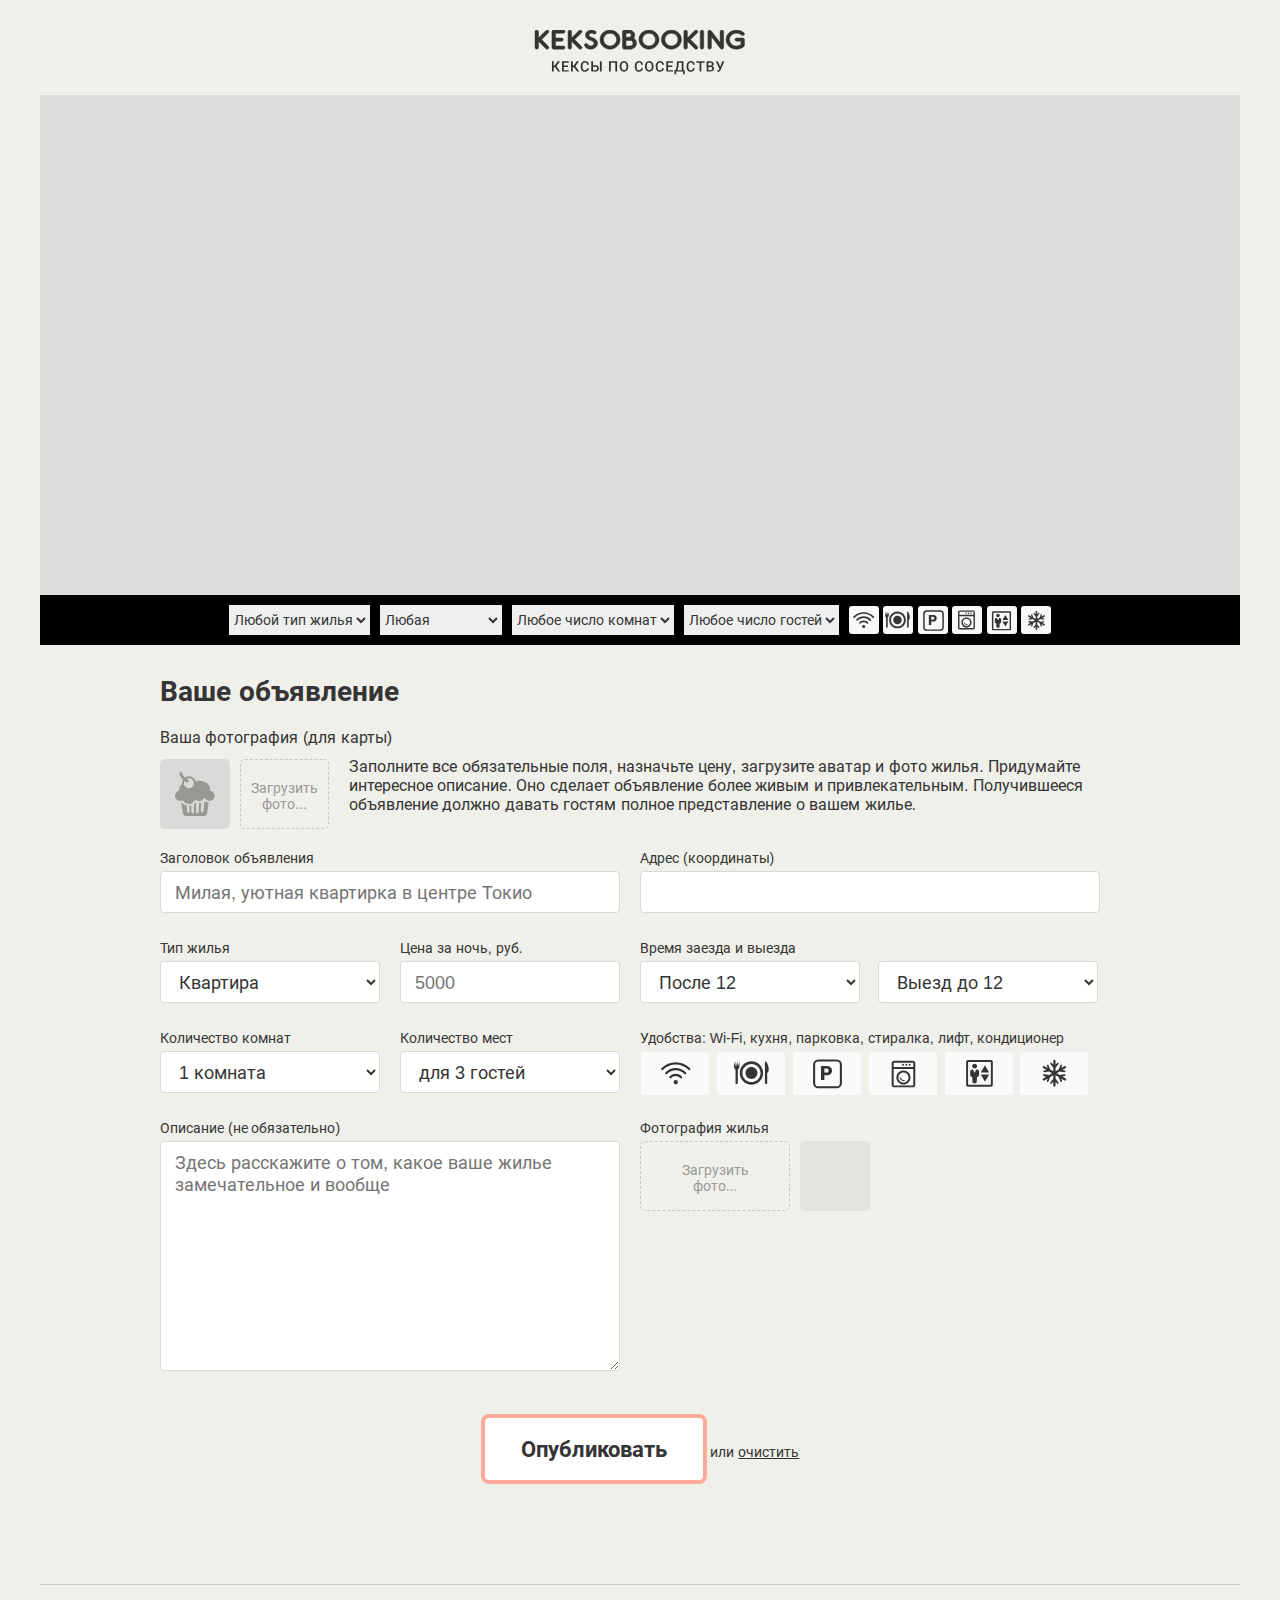
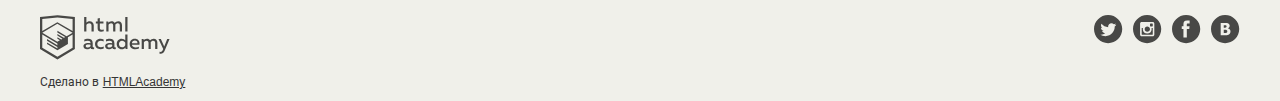
<file: 2/index.html>
<!DOCTYPE html>
<html lang="ru">
<head>
  <meta charset="utf-8">
  <link rel="stylesheet" href="css/normalize.css">
  <link rel="stylesheet" href="css/style.css">
  <link rel="shortcut icon" href="favicon.ico" type="image/x-icon">
  <title>Кексобукинг</title>
  <base href="https://htmlacademy-javascript.github.io/1841149-keksobooking-25/2/">
</head>
<body>

  <main>
    <div class="promo">
      <h1 class="promo__title visually-hidden">Keksobooking. Кексы по соседству</h1>
      <img src="img/keksobooking.svg" alt="Keksobooking. Кексы по соседству" width="215" height="45">
    </div>

    <!-- Карта объявлений -->
    <section class="map">

      <!-- Блок для вставки карты -->
      <div class="map__canvas" id="map-canvas"></div>

      <!-- Фильтрация объявлений -->
      <div class="map__filters-container">
        <form action="#" class="map__filters" autocomplete="off">
          <select name="housing-type" id="housing-type" class="map__filter">
            <option value="any" selected>Любой тип жилья</option>
            <option value="bungalow">Бунгало</option>
            <option value="flat">Квартира</option>
            <option value="hotel">Отель</option>
            <option value="house">Дом</option>
            <option value="palace">Дворец</option>
          </select>
          <select name="housing-price" id="housing-price" class="map__filter">
            <option value="any" selected>Любая</option>
            <option value="middle">10000 - 50000&#x20bd;</option>
            <option value="low">до 10000&#x20bd;</option>
            <option value="high">от 50000&#x20bd;</option>
          </select>
          <select name="housing-rooms" id="housing-rooms" class="map__filter">
            <option value="any" selected>Любое число комнат</option>
            <option value="1">Одна комната</option>
            <option value="2">Две комнаты</option>
            <option value="3">Три комнаты</option>
          </select>
          <select name="housing-guests" id="housing-guests" class="map__filter">
            <option value="any" selected>Любое число гостей</option>
            <option value="2">Два гостя</option>
            <option value="1">Один гость</option>
            <option value="0">Не для гостей</option>
          </select>
          <fieldset id="housing-features" class="map__features">
            <input type="checkbox" name="features" value="wifi" id="filter-wifi" class="map__checkbox visually-hidden">
            <label class="map__feature map__feature--wifi" for="filter-wifi">Wi-Fi</label>
            <input type="checkbox" name="features" value="dishwasher" id="filter-dishwasher" class="map__checkbox visually-hidden">
            <label class="map__feature map__feature--dishwasher" for="filter-dishwasher">Посудомоечная машина</label>
            <input type="checkbox" name="features" value="parking" id="filter-parking" class="map__checkbox visually-hidden">
            <label class="map__feature map__feature--parking" for="filter-parking">Парковка</label>
            <input type="checkbox" name="features" value="washer" id="filter-washer" class="map__checkbox visually-hidden">
            <label class="map__feature map__feature--washer" for="filter-washer">Стиральная машина</label>
            <input type="checkbox" name="features" value="elevator" id="filter-elevator" class="map__checkbox visually-hidden">
            <label class="map__feature map__feature--elevator" for="filter-elevator">Лифт</label>
            <input type="checkbox" name="features" value="conditioner" id="filter-conditioner" class="map__checkbox visually-hidden">
            <label class="map__feature map__feature--conditioner" for="filter-conditioner">Кондиционер</label>
           </fieldset>
        </form>
      </div>
    </section>

    <!-- Форма объявления -->
    <section class="notice">
      <h2 class="notice__title">Ваше объявление</h2>
      <form class="ad-form" method="post" enctype="multipart/form-data" autocomplete="off">
        <fieldset class="ad-form-header">
          <legend class="ad-form-header__title">Ваша фотография (для карты)</legend>
          <div class="ad-form-header__upload">
            <div class="ad-form-header__preview">
              <img src="img/muffin-grey.svg" alt="Аватар пользователя" width="40" height="44">
            </div>
            <div class="ad-form__field">
              <input type="file" id="avatar" name="avatar" class="ad-form-header__input visually-hidden">
              <label class="ad-form-header__drop-zone" for="avatar">Загрузить<br>фото...</label>
            </div>
            <p class="ad-form-header__info">Заполните все обязательные поля, назначьте цену, загрузите аватар и фото жилья. Придумайте интересное описание. Оно сделает объявление более живым и привлекательным. Получившееся объявление должно давать гостям полное представление о вашем жилье.</p>
          </div>
        </fieldset>
        <fieldset class="ad-form__element ad-form__element--wide">
          <label class="ad-form__label" for="title">Заголовок объявления</label>
          <input id="title" name="title" type="text" placeholder="Милая, уютная квартирка в центре Токио">
        </fieldset>
        <fieldset class="ad-form__element ad-form__element--wide">
          <label class="ad-form__label" for="address">Адрес (координаты)</label>
          <input id="address" name="address" type="text">
        </fieldset>
        <fieldset class="ad-form__element">
          <label class="ad-form__label" for="type">Тип жилья</label>
          <select id="type" name="type">
            <option value="bungalow">Бунгало</option>
            <option value="flat" selected>Квартира</option>
            <option value="hotel">Отель</option>
            <option value="house">Дом</option>
            <option value="palace">Дворец</option>
          </select>
        </fieldset>
        <fieldset class="ad-form__element">
          <label class="ad-form__label" for="price">Цена за ночь, руб.</label>
          <input id="price" name="price" type="number" placeholder="5000">
          <div class="ad-form__slider"></div>
        </fieldset>
        <fieldset class="ad-form__element ad-form__element--time">
          <label class="ad-form__label" for="timein">Время заезда и выезда</label>
          <select id="timein" name="timein">
            <option value="12:00" selected>После 12</option>
            <option value="13:00">После 13</option>
            <option value="14:00">После 14</option>
          </select>
          <select id="timeout" name="timeout" title="Time to go out">
            <option value="12:00" selected>Выезд до 12</option>
            <option value="13:00">Выезд до 13</option>
            <option value="14:00">Выезд до 14</option>
          </select>
        </fieldset>
        <fieldset class="ad-form__element">
          <label class="ad-form__label" for="room_number">Количество комнат</label>
          <select id="room_number" name="rooms">
            <option value="1" selected>1 комната</option>
            <option value="2">2 комнаты</option>
            <option value="3">3 комнаты</option>
            <option value="100">100 комнат</option>
          </select>
        </fieldset>
        <fieldset class="ad-form__element">
          <label class="ad-form__label" for="capacity">Количество мест</label>
          <select id="capacity" name="capacity">
            <option value="3" selected>для 3 гостей</option>
            <option value="2">для 2 гостей</option>
            <option value="1">для 1 гостя</option>
            <option value="0">не для гостей</option>
          </select>
        </fieldset>
        <fieldset class="ad-form__element ad-form__element--wide features">
          <legend>Удобства: Wi-Fi, кухня, парковка, стиралка, лифт, кондиционер</legend>
          <input class="features__checkbox visually-hidden" type="checkbox" name="feature" value="wifi" id="feature-wifi">
          <label class="features__label features__label--wifi" for="feature-wifi">Wi-Fi</label>
          <input class="features__checkbox visually-hidden" type="checkbox" name="feature" value="dishwasher" id="feature-dishwasher">
          <label class="features__label features__label--dishwasher" for="feature-dishwasher">Посудомоечная машина</label>
          <input class="features__checkbox visually-hidden" type="checkbox" name="feature" value="parking" id="feature-parking">
          <label class="features__label features__label--parking" for="feature-parking">Парковка</label>
          <input class="features__checkbox visually-hidden" type="checkbox" name="feature" value="washer" id="feature-washer">
          <label class="features__label features__label--washer" for="feature-washer">Стиральная машина</label>
          <input class="features__checkbox visually-hidden" type="checkbox" name="feature" value="elevator" id="feature-elevator">
          <label class="features__label features__label--elevator" for="feature-elevator">Лифт</label>
          <input class="features__checkbox visually-hidden" type="checkbox" name="feature" value="conditioner" id="feature-conditioner">
          <label class="features__label features__label--conditioner" for="feature-conditioner">Кондиционер</label>
        </fieldset>
        <fieldset class="ad-form__element ad-form__element--wide">
          <label class="ad-form__label" for="description">Описание (не обязательно)</label>
          <textarea id="description" name="description" placeholder="Здесь расскажите о том, какое ваше жилье замечательное и вообще"></textarea>
        </fieldset>
        <fieldset class="ad-form__element ad-form__element--wide">
          <label class="ad-form__label">Фотография жилья</label>
          <div class="ad-form__photo-container">
            <div class="ad-form__upload">
              <input type="file" id="images" name="images" class="ad-form__input visually-hidden">
              <label for="images" class="ad-form__drop-zone">Загрузить<br>фото...</label>
            </div>
            <div class="ad-form__photo"></div>
          </div>
        </fieldset>
        <fieldset class="ad-form__element ad-form__element--submit">
          <button class="ad-form__submit" type="submit">Опубликовать</button>
          или <button class="ad-form__reset" type="reset">очистить</button>
        </fieldset>
      </form>
    </section>
  </main>

  <footer class="footer container">
    <div class="footer__copyright copyright">
      <a class="copyright__link copyright__link--image" href="https://htmlacademy.ru/intensive/javascript">
        <img src="img/htmla-logo.svg" width="130" height="45" alt="HTML Academy" class="copyright__logo">
      </a>
      <p>Сделано в <a class="copyright__link copyright__link--text" href="https://htmlacademy.ru/intensive/javascript">HTMLAcademy</a></p>
    </div>
    <ul class="footer__contacts contacts">
      <li><a href="https://twitter.com/htmlacademy_ru" class="contacts__link contacts__link--twitter">Twitter</a></li>
      <li><a href="https://www.instagram.com/htmlacademy/" class="contacts__link contacts__link--instagram">Instagtam</a></li>
      <li><a href="https://www.facebook.com/htmlacademy" class="contacts__link contacts__link--facebook">Facebook</a></li>
      <li><a href="https://vk.com/htmlacademy" class="contacts__link contacts__link--vk">VK</a></li>
    </ul>
  </footer>

  <!-- Карточка объявления -->
  <template id="card">
    <article class="popup">
      <img src="img/avatars/user01.png" class="popup__avatar" width="70" height="70" alt="Аватар пользователя">
      <h3 class="popup__title">Уютное гнездышко для молодоженов</h3>
      <p class="popup__text popup__text--address">102-0082 Tōkyō-to, Chiyoda-ku, Ichibanchō, 14−3</p>
      <p class="popup__text popup__text--price">5200 <span>₽/ночь</span></p>
      <h4 class="popup__type">Квартира</h4>
      <p class="popup__text popup__text--capacity">2 комнаты для 3 гостей</p>
      <p class="popup__text popup__text--time">Заезд после 14:00, выезд до 10:00</p>
      <ul class="popup__features">
        <li class="popup__feature popup__feature--wifi"></li>
        <li class="popup__feature popup__feature--dishwasher"></li>
        <li class="popup__feature popup__feature--parking"></li>
        <li class="popup__feature popup__feature--washer"></li>
        <li class="popup__feature popup__feature--elevator"></li>
        <li class="popup__feature popup__feature--conditioner"></li>
      </ul>
      <p class="popup__description">Великолепная квартира-студия в центре Токио. Подходит как туристам, так и бизнесменам. Квартира полностью укомплектована и недавно отремонтирована.</p>
      <div class="popup__photos">
        <img src="" class="popup__photo" width="45" height="40" alt="Фотография жилья">
      </div>
    </article>
  </template>

  <!-- Сообщение об успешном создании объявления -->
  <template id="success">
    <div class="success">
      <p class="success__message">Ваше объявление<br>успешно размещено!</p>
    </div>
  </template>

  <!-- Сообщение об ошибке создания объявления -->
  <template id="error">
    <div class="error">
      <p class="error__message">Ошибка размещения объявления</p>
      <button type="button" class="error__button">Попробовать снова</button>
    </div>
  </template>
<script src="js/main.js"></script>
</body>
</html>
</file>
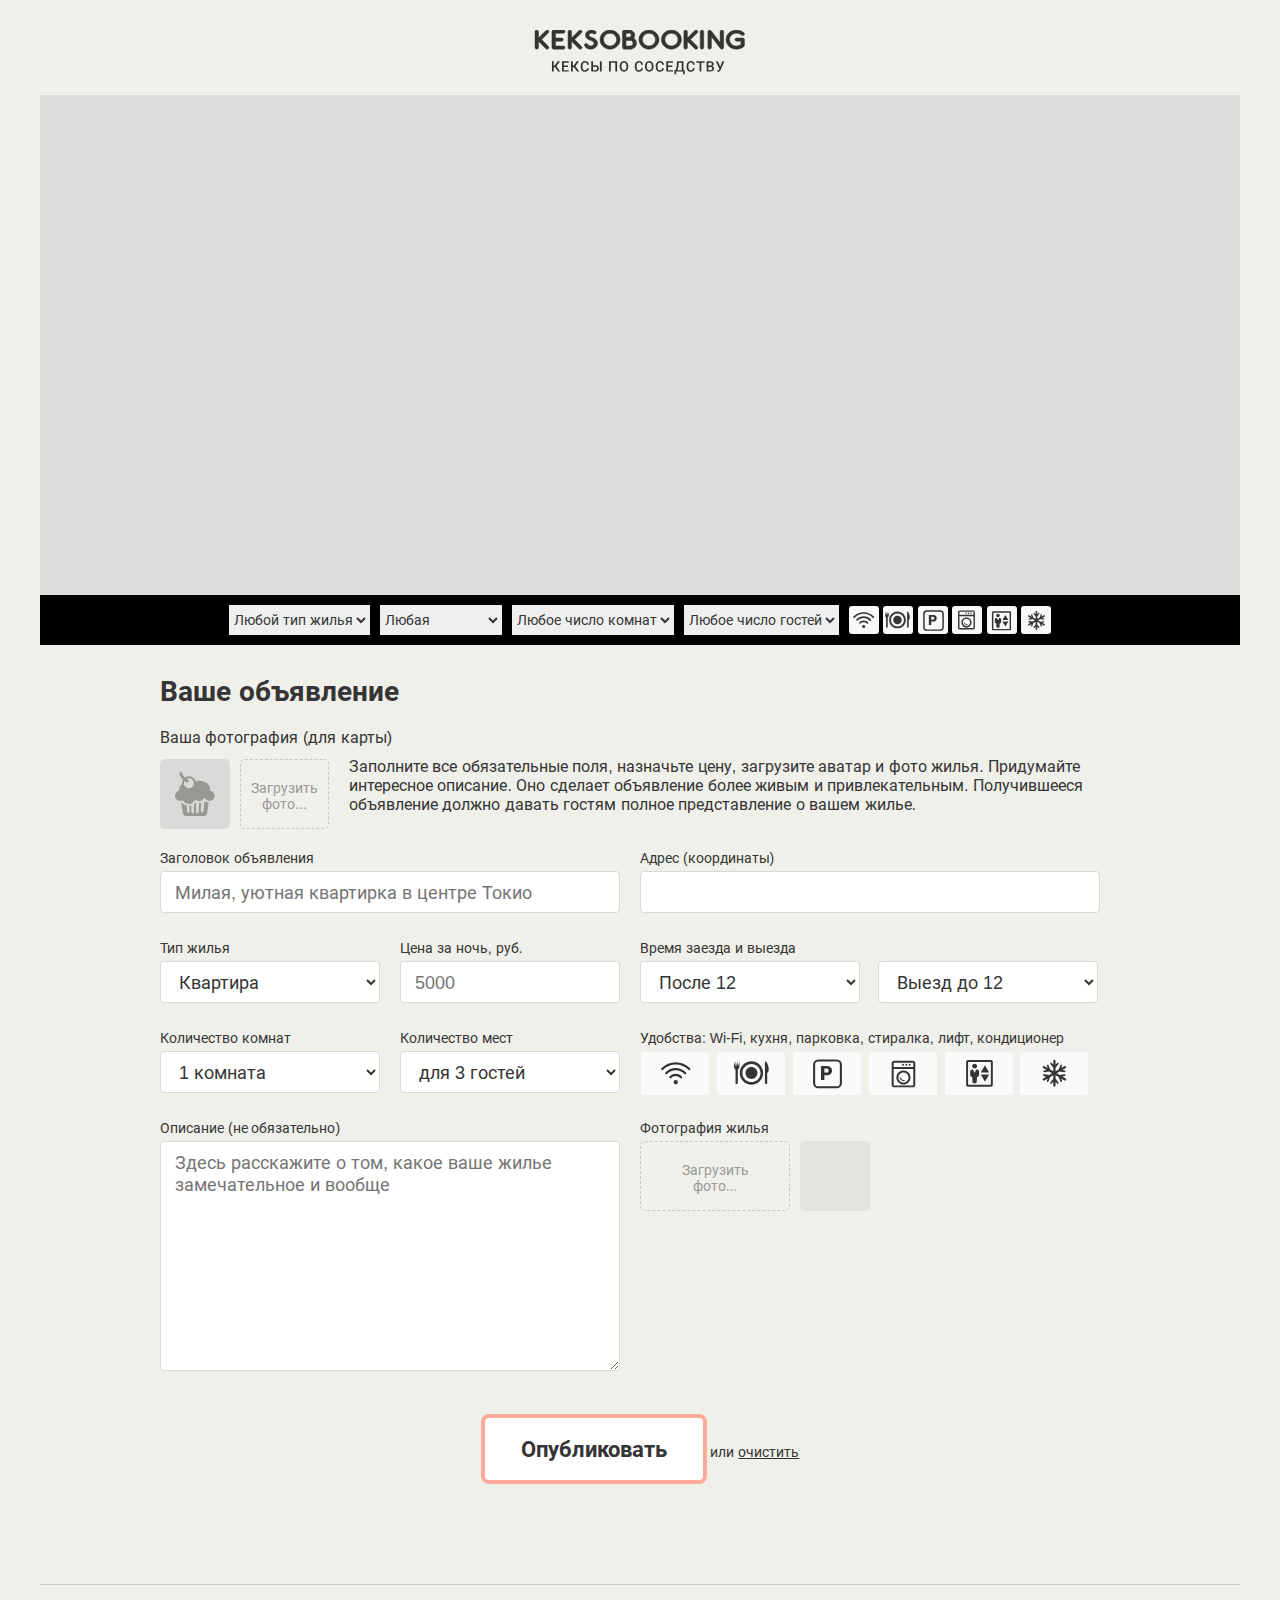
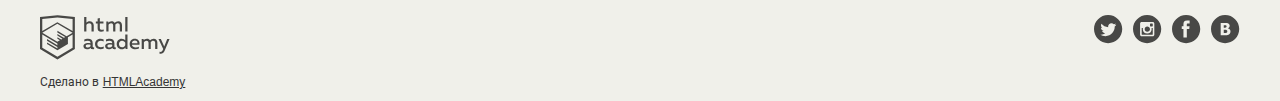
<file: 3/index.html>
<!DOCTYPE html>
<html lang="ru">
<head>
  <meta charset="utf-8">
  <link rel="stylesheet" href="css/normalize.css">
  <link rel="stylesheet" href="css/style.css">
  <link rel="shortcut icon" href="favicon.ico" type="image/x-icon">
  <title>Кексобукинг</title>
  <base href="https://htmlacademy-javascript.github.io/1841149-keksobooking-25/3/">
</head>
<body>

  <main>
    <div class="promo">
      <h1 class="promo__title visually-hidden">Keksobooking. Кексы по соседству</h1>
      <img src="img/keksobooking.svg" alt="Keksobooking. Кексы по соседству" width="215" height="45">
    </div>

    <!-- Карта объявлений -->
    <section class="map">

      <!-- Блок для вставки карты -->
      <div class="map__canvas" id="map-canvas"></div>

      <!-- Фильтрация объявлений -->
      <div class="map__filters-container">
        <form action="#" class="map__filters" autocomplete="off">
          <select name="housing-type" id="housing-type" class="map__filter">
            <option value="any" selected>Любой тип жилья</option>
            <option value="bungalow">Бунгало</option>
            <option value="flat">Квартира</option>
            <option value="hotel">Отель</option>
            <option value="house">Дом</option>
            <option value="palace">Дворец</option>
          </select>
          <select name="housing-price" id="housing-price" class="map__filter">
            <option value="any" selected>Любая</option>
            <option value="middle">10000 - 50000&#x20bd;</option>
            <option value="low">до 10000&#x20bd;</option>
            <option value="high">от 50000&#x20bd;</option>
          </select>
          <select name="housing-rooms" id="housing-rooms" class="map__filter">
            <option value="any" selected>Любое число комнат</option>
            <option value="1">Одна комната</option>
            <option value="2">Две комнаты</option>
            <option value="3">Три комнаты</option>
          </select>
          <select name="housing-guests" id="housing-guests" class="map__filter">
            <option value="any" selected>Любое число гостей</option>
            <option value="2">Два гостя</option>
            <option value="1">Один гость</option>
            <option value="0">Не для гостей</option>
          </select>
          <fieldset id="housing-features" class="map__features">
            <input type="checkbox" name="features" value="wifi" id="filter-wifi" class="map__checkbox visually-hidden">
            <label class="map__feature map__feature--wifi" for="filter-wifi">Wi-Fi</label>
            <input type="checkbox" name="features" value="dishwasher" id="filter-dishwasher" class="map__checkbox visually-hidden">
            <label class="map__feature map__feature--dishwasher" for="filter-dishwasher">Посудомоечная машина</label>
            <input type="checkbox" name="features" value="parking" id="filter-parking" class="map__checkbox visually-hidden">
            <label class="map__feature map__feature--parking" for="filter-parking">Парковка</label>
            <input type="checkbox" name="features" value="washer" id="filter-washer" class="map__checkbox visually-hidden">
            <label class="map__feature map__feature--washer" for="filter-washer">Стиральная машина</label>
            <input type="checkbox" name="features" value="elevator" id="filter-elevator" class="map__checkbox visually-hidden">
            <label class="map__feature map__feature--elevator" for="filter-elevator">Лифт</label>
            <input type="checkbox" name="features" value="conditioner" id="filter-conditioner" class="map__checkbox visually-hidden">
            <label class="map__feature map__feature--conditioner" for="filter-conditioner">Кондиционер</label>
           </fieldset>
        </form>
      </div>
    </section>

    <!-- Форма объявления -->
    <section class="notice">
      <h2 class="notice__title">Ваше объявление</h2>
      <form class="ad-form" method="post" enctype="multipart/form-data" autocomplete="off">
        <fieldset class="ad-form-header">
          <legend class="ad-form-header__title">Ваша фотография (для карты)</legend>
          <div class="ad-form-header__upload">
            <div class="ad-form-header__preview">
              <img src="img/muffin-grey.svg" alt="Аватар пользователя" width="40" height="44">
            </div>
            <div class="ad-form__field">
              <input type="file" id="avatar" name="avatar" class="ad-form-header__input visually-hidden">
              <label class="ad-form-header__drop-zone" for="avatar">Загрузить<br>фото...</label>
            </div>
            <p class="ad-form-header__info">Заполните все обязательные поля, назначьте цену, загрузите аватар и фото жилья. Придумайте интересное описание. Оно сделает объявление более живым и привлекательным. Получившееся объявление должно давать гостям полное представление о вашем жилье.</p>
          </div>
        </fieldset>
        <fieldset class="ad-form__element ad-form__element--wide">
          <label class="ad-form__label" for="title">Заголовок объявления</label>
          <input id="title" name="title" type="text" placeholder="Милая, уютная квартирка в центре Токио">
        </fieldset>
        <fieldset class="ad-form__element ad-form__element--wide">
          <label class="ad-form__label" for="address">Адрес (координаты)</label>
          <input id="address" name="address" type="text">
        </fieldset>
        <fieldset class="ad-form__element">
          <label class="ad-form__label" for="type">Тип жилья</label>
          <select id="type" name="type">
            <option value="bungalow">Бунгало</option>
            <option value="flat" selected>Квартира</option>
            <option value="hotel">Отель</option>
            <option value="house">Дом</option>
            <option value="palace">Дворец</option>
          </select>
        </fieldset>
        <fieldset class="ad-form__element">
          <label class="ad-form__label" for="price">Цена за ночь, руб.</label>
          <input id="price" name="price" type="number" placeholder="5000">
          <div class="ad-form__slider"></div>
        </fieldset>
        <fieldset class="ad-form__element ad-form__element--time">
          <label class="ad-form__label" for="timein">Время заезда и выезда</label>
          <select id="timein" name="timein">
            <option value="12:00" selected>После 12</option>
            <option value="13:00">После 13</option>
            <option value="14:00">После 14</option>
          </select>
          <select id="timeout" name="timeout" title="Time to go out">
            <option value="12:00" selected>Выезд до 12</option>
            <option value="13:00">Выезд до 13</option>
            <option value="14:00">Выезд до 14</option>
          </select>
        </fieldset>
        <fieldset class="ad-form__element">
          <label class="ad-form__label" for="room_number">Количество комнат</label>
          <select id="room_number" name="rooms">
            <option value="1" selected>1 комната</option>
            <option value="2">2 комнаты</option>
            <option value="3">3 комнаты</option>
            <option value="100">100 комнат</option>
          </select>
        </fieldset>
        <fieldset class="ad-form__element">
          <label class="ad-form__label" for="capacity">Количество мест</label>
          <select id="capacity" name="capacity">
            <option value="3" selected>для 3 гостей</option>
            <option value="2">для 2 гостей</option>
            <option value="1">для 1 гостя</option>
            <option value="0">не для гостей</option>
          </select>
        </fieldset>
        <fieldset class="ad-form__element ad-form__element--wide features">
          <legend>Удобства: Wi-Fi, кухня, парковка, стиралка, лифт, кондиционер</legend>
          <input class="features__checkbox visually-hidden" type="checkbox" name="feature" value="wifi" id="feature-wifi">
          <label class="features__label features__label--wifi" for="feature-wifi">Wi-Fi</label>
          <input class="features__checkbox visually-hidden" type="checkbox" name="feature" value="dishwasher" id="feature-dishwasher">
          <label class="features__label features__label--dishwasher" for="feature-dishwasher">Посудомоечная машина</label>
          <input class="features__checkbox visually-hidden" type="checkbox" name="feature" value="parking" id="feature-parking">
          <label class="features__label features__label--parking" for="feature-parking">Парковка</label>
          <input class="features__checkbox visually-hidden" type="checkbox" name="feature" value="washer" id="feature-washer">
          <label class="features__label features__label--washer" for="feature-washer">Стиральная машина</label>
          <input class="features__checkbox visually-hidden" type="checkbox" name="feature" value="elevator" id="feature-elevator">
          <label class="features__label features__label--elevator" for="feature-elevator">Лифт</label>
          <input class="features__checkbox visually-hidden" type="checkbox" name="feature" value="conditioner" id="feature-conditioner">
          <label class="features__label features__label--conditioner" for="feature-conditioner">Кондиционер</label>
        </fieldset>
        <fieldset class="ad-form__element ad-form__element--wide">
          <label class="ad-form__label" for="description">Описание (не обязательно)</label>
          <textarea id="description" name="description" placeholder="Здесь расскажите о том, какое ваше жилье замечательное и вообще"></textarea>
        </fieldset>
        <fieldset class="ad-form__element ad-form__element--wide">
          <label class="ad-form__label">Фотография жилья</label>
          <div class="ad-form__photo-container">
            <div class="ad-form__upload">
              <input type="file" id="images" name="images" class="ad-form__input visually-hidden">
              <label for="images" class="ad-form__drop-zone">Загрузить<br>фото...</label>
            </div>
            <div class="ad-form__photo"></div>
          </div>
        </fieldset>
        <fieldset class="ad-form__element ad-form__element--submit">
          <button class="ad-form__submit" type="submit">Опубликовать</button>
          или <button class="ad-form__reset" type="reset">очистить</button>
        </fieldset>
      </form>
    </section>
  </main>

  <footer class="footer container">
    <div class="footer__copyright copyright">
      <a class="copyright__link copyright__link--image" href="https://htmlacademy.ru/intensive/javascript">
        <img src="img/htmla-logo.svg" width="130" height="45" alt="HTML Academy" class="copyright__logo">
      </a>
      <p>Сделано в <a class="copyright__link copyright__link--text" href="https://htmlacademy.ru/intensive/javascript">HTMLAcademy</a></p>
    </div>
    <ul class="footer__contacts contacts">
      <li><a href="https://twitter.com/htmlacademy_ru" class="contacts__link contacts__link--twitter">Twitter</a></li>
      <li><a href="https://www.instagram.com/htmlacademy/" class="contacts__link contacts__link--instagram">Instagtam</a></li>
      <li><a href="https://www.facebook.com/htmlacademy" class="contacts__link contacts__link--facebook">Facebook</a></li>
      <li><a href="https://vk.com/htmlacademy" class="contacts__link contacts__link--vk">VK</a></li>
    </ul>
  </footer>

  <!-- Карточка объявления -->
  <template id="card">
    <article class="popup">
      <img src="img/avatars/user01.png" class="popup__avatar" width="70" height="70" alt="Аватар пользователя">
      <h3 class="popup__title">Уютное гнездышко для молодоженов</h3>
      <p class="popup__text popup__text--address">102-0082 Tōkyō-to, Chiyoda-ku, Ichibanchō, 14−3</p>
      <p class="popup__text popup__text--price">5200 <span>₽/ночь</span></p>
      <h4 class="popup__type">Квартира</h4>
      <p class="popup__text popup__text--capacity">2 комнаты для 3 гостей</p>
      <p class="popup__text popup__text--time">Заезд после 14:00, выезд до 10:00</p>
      <ul class="popup__features">
        <li class="popup__feature popup__feature--wifi"></li>
        <li class="popup__feature popup__feature--dishwasher"></li>
        <li class="popup__feature popup__feature--parking"></li>
        <li class="popup__feature popup__feature--washer"></li>
        <li class="popup__feature popup__feature--elevator"></li>
        <li class="popup__feature popup__feature--conditioner"></li>
      </ul>
      <p class="popup__description">Великолепная квартира-студия в центре Токио. Подходит как туристам, так и бизнесменам. Квартира полностью укомплектована и недавно отремонтирована.</p>
      <div class="popup__photos">
        <img src="" class="popup__photo" width="45" height="40" alt="Фотография жилья">
      </div>
    </article>
  </template>

  <!-- Сообщение об успешном создании объявления -->
  <template id="success">
    <div class="success">
      <p class="success__message">Ваше объявление<br>успешно размещено!</p>
    </div>
  </template>

  <!-- Сообщение об ошибке создания объявления -->
  <template id="error">
    <div class="error">
      <p class="error__message">Ошибка размещения объявления</p>
      <button type="button" class="error__button">Попробовать снова</button>
    </div>
  </template>
<script src="js/main.js"></script>
</body>
</html>
</file>
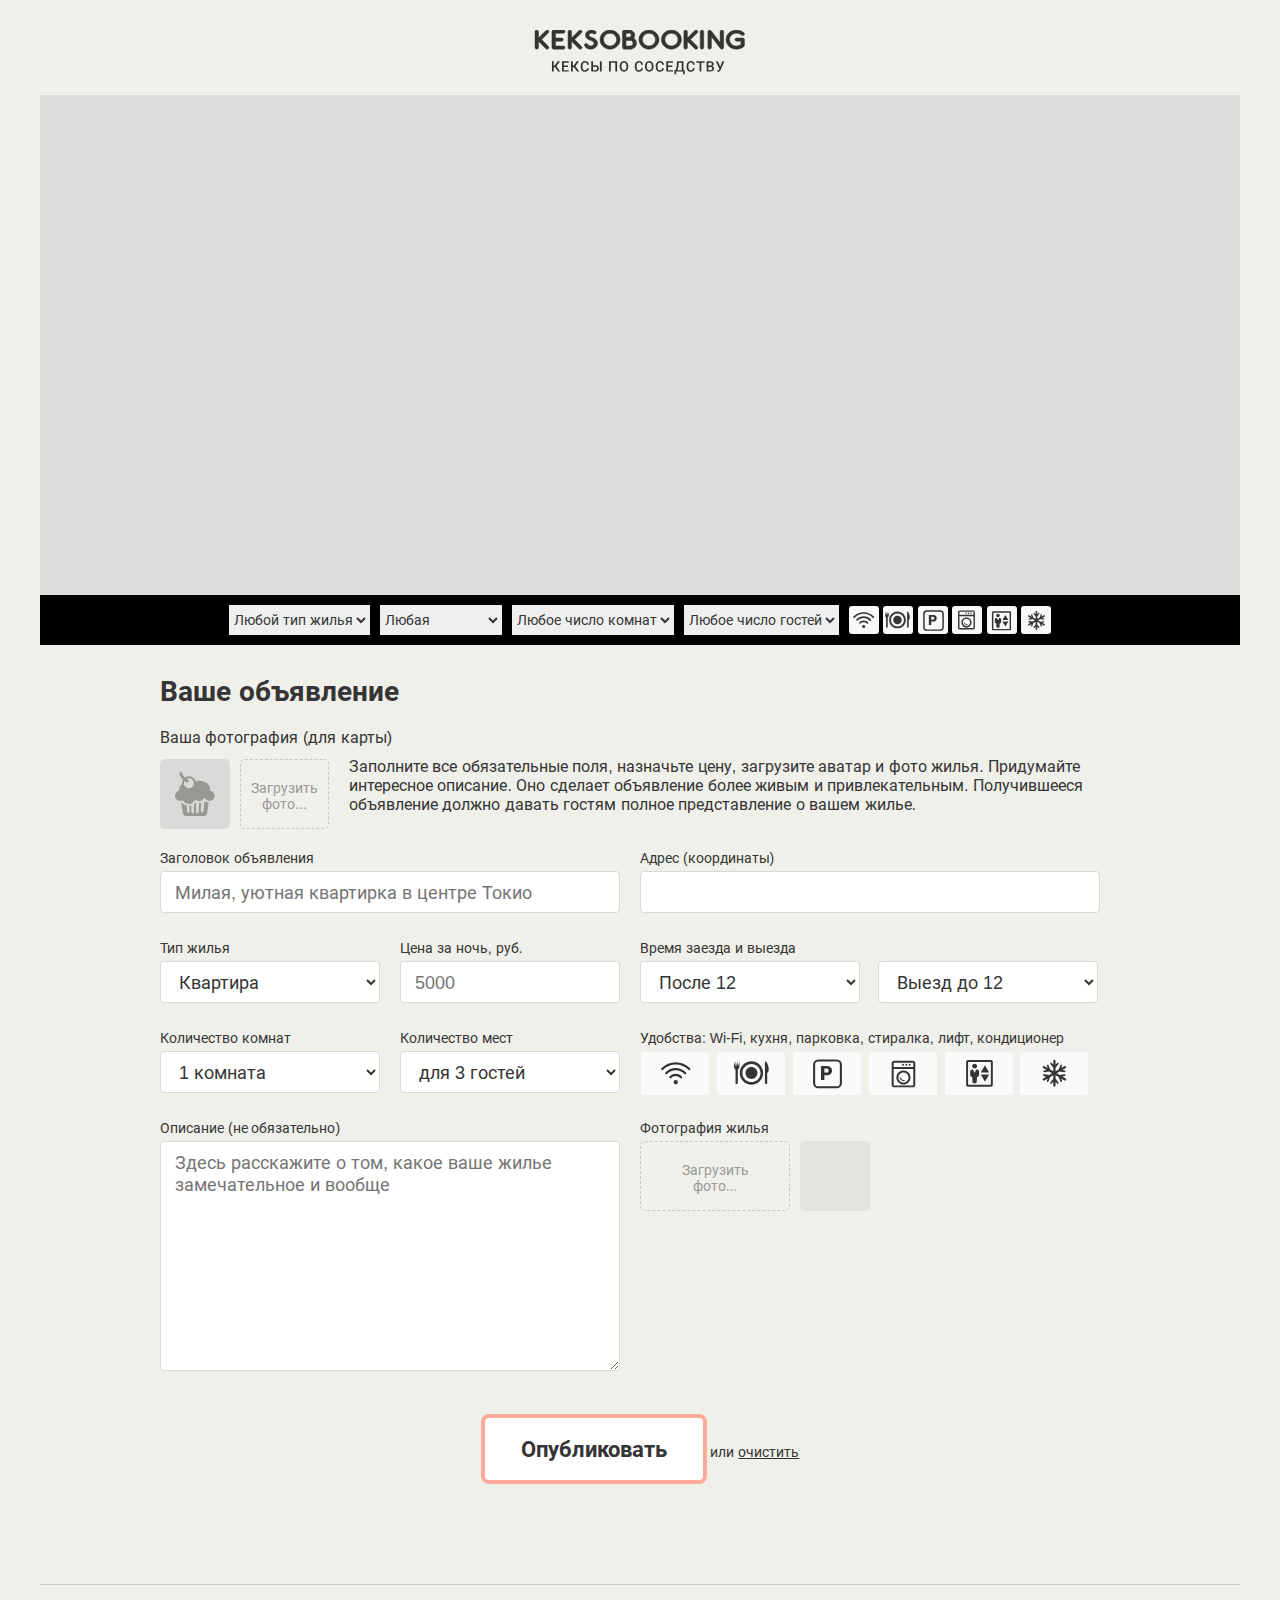
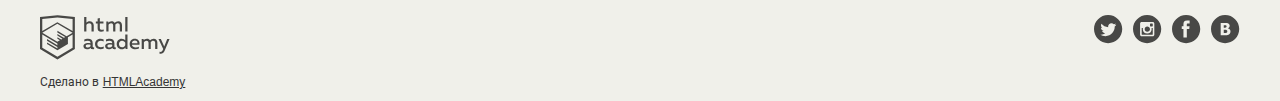
<file: 7/index.html>
<!DOCTYPE html>
<html lang="ru">
<head>
  <meta charset="utf-8">
  <link rel="stylesheet" href="css/normalize.css">
  <link rel="stylesheet" href="css/noUiSlider.min.css">
  <link rel="stylesheet" href="css/style.css">
  <link rel="shortcut icon" href="favicon.ico" type="image/x-icon">
  <title>Кексобукинг</title>
  <base href="https://htmlacademy-javascript.github.io/1841149-keksobooking-25/7/">
</head>
<body>

  <main>
    <div class="promo">
      <h1 class="promo__title visually-hidden">Keksobooking. Кексы по соседству</h1>
      <img src="img/keksobooking.svg" alt="Keksobooking. Кексы по соседству" width="215" height="45">
    </div>

    <!-- Карта объявлений -->
    <section class="map">

      <!-- Блок для вставки карты -->
      <div class="map__canvas" id="map-canvas"></div>

      <!-- Фильтрация объявлений -->
      <div class="map__filters-container">
        <form action="#" class="map__filters" autocomplete="off">
          <select name="housing-type" id="housing-type" class="map__filter">
            <option value="any" selected>Любой тип жилья</option>
            <option value="bungalow">Бунгало</option>
            <option value="flat">Квартира</option>
            <option value="hotel">Отель</option>
            <option value="house">Дом</option>
            <option value="palace">Дворец</option>
          </select>
          <select name="housing-price" id="housing-price" class="map__filter">
            <option value="any" selected>Любая</option>
            <option value="middle">10000 - 50000&#x20bd;</option>
            <option value="low">до 10000&#x20bd;</option>
            <option value="high">от 50000&#x20bd;</option>
          </select>
          <select name="housing-rooms" id="housing-rooms" class="map__filter">
            <option value="any" selected>Любое число комнат</option>
            <option value="1">Одна комната</option>
            <option value="2">Две комнаты</option>
            <option value="3">Три комнаты</option>
          </select>
          <select name="housing-guests" id="housing-guests" class="map__filter">
            <option value="any" selected>Любое число гостей</option>
            <option value="2">Два гостя</option>
            <option value="1">Один гость</option>
            <option value="0">Не для гостей</option>
          </select>
          <fieldset id="housing-features" class="map__features">
            <input type="checkbox" name="features" value="wifi" id="filter-wifi" class="map__checkbox visually-hidden">
            <label class="map__feature map__feature--wifi" for="filter-wifi">Wi-Fi</label>
            <input type="checkbox" name="features" value="dishwasher" id="filter-dishwasher" class="map__checkbox visually-hidden">
            <label class="map__feature map__feature--dishwasher" for="filter-dishwasher">Посудомоечная машина</label>
            <input type="checkbox" name="features" value="parking" id="filter-parking" class="map__checkbox visually-hidden">
            <label class="map__feature map__feature--parking" for="filter-parking">Парковка</label>
            <input type="checkbox" name="features" value="washer" id="filter-washer" class="map__checkbox visually-hidden">
            <label class="map__feature map__feature--washer" for="filter-washer">Стиральная машина</label>
            <input type="checkbox" name="features" value="elevator" id="filter-elevator" class="map__checkbox visually-hidden">
            <label class="map__feature map__feature--elevator" for="filter-elevator">Лифт</label>
            <input type="checkbox" name="features" value="conditioner" id="filter-conditioner" class="map__checkbox visually-hidden">
            <label class="map__feature map__feature--conditioner" for="filter-conditioner">Кондиционер</label>
           </fieldset>
        </form>
      </div>
    </section>

    <!-- Форма объявления -->
    <section class="notice">
      <h2 class="notice__title">Ваше объявление</h2>
      <form class="ad-form" action="https://25.javascript.pages.academy/keksobooking" method="post" enctype="multipart/form-data" autocomplete="off">
        <fieldset class="ad-form-header">
          <legend class="ad-form-header__title">Ваша фотография (для карты)</legend>
          <div class="ad-form-header__upload">
            <div class="ad-form-header__preview">
              <img src="img/muffin-grey.svg" alt="Аватар пользователя" width="40" height="44">
            </div>
            <div class="ad-form__field">
              <input type="file" id="avatar" name="avatar" class="ad-form-header__input visually-hidden" accept="image/png, image/jpeg">
              <label class="ad-form-header__drop-zone" for="avatar">Загрузить<br>фото...</label>
            </div>
            <p class="ad-form-header__info">Заполните все обязательные поля, назначьте цену, загрузите аватар и фото жилья. Придумайте интересное описание. Оно сделает объявление более живым и привлекательным. Получившееся объявление должно давать гостям полное представление о вашем жилье.</p>
          </div>
        </fieldset>
        <fieldset class="ad-form__element ad-form__element--wide">
          <label class="ad-form__label" for="title">Заголовок объявления</label>
          <input id="title" name="title" type="text" placeholder="Милая, уютная квартирка в центре Токио" required minlength="30" maxlength="100"
          data-pristine-required-message="Обязательное поле"
          data-pristine-minlength-message="Минимальная длина 30 символа"
          data-pristine-maxlength-message="Максимальная длина 100 символов">
        </fieldset>
        <fieldset class="ad-form__element ad-form__element--wide">
          <label class="ad-form__label" for="address">Адрес (координаты)</label>
          <input id="address" name="address" type="text" readonly>
        </fieldset>
        <fieldset class="ad-form__element">
          <label class="ad-form__label" for="type">Тип жилья</label>
          <select id="type" name="type">
            <option value="bungalow">Бунгало</option>
            <option value="flat" selected>Квартира</option>
            <option value="hotel">Отель</option>
            <option value="house">Дом</option>
            <option value="palace">Дворец</option>
          </select>
        </fieldset>
        <fieldset class="ad-form__element">
          <label class="ad-form__label" for="price">Цена за ночь, руб.</label>
          <input id="price" name="price" type="number" placeholder="5000" max="100000" required
          data-pristine-required-message="Обязательное поле"
          data-pristine-max-message="Максимальная цена 100000">
          <div class="ad-form__slider" id="slider"></div>
        </fieldset>
        <fieldset class="ad-form__element ad-form__element--time">
          <label class="ad-form__label" for="timein">Время заезда и выезда</label>
          <select id="timein" name="timein">
            <option value="12:00" selected>После 12</option>
            <option value="13:00">После 13</option>
            <option value="14:00">После 14</option>
          </select>
          <select id="timeout" name="timeout" title="Time to go out">
            <option value="12:00" selected>Выезд до 12</option>
            <option value="13:00">Выезд до 13</option>
            <option value="14:00">Выезд до 14</option>
          </select>
        </fieldset>
        <fieldset class="ad-form__element">
          <label class="ad-form__label" for="room_number">Количество комнат</label>
          <select id="room_number" name="rooms">
            <option value="1" selected>1 комната</option>
            <option value="2">2 комнаты</option>
            <option value="3">3 комнаты</option>
            <option value="100">100 комнат</option>
          </select>
        </fieldset>
        <fieldset class="ad-form__element">
          <label class="ad-form__label" for="capacity">Количество мест</label>
          <select id="capacity" name="capacity">
            <option value="3" selected>для 3 гостей</option>
            <option value="2">для 2 гостей</option>
            <option value="1">для 1 гостя</option>
            <option value="0">не для гостей</option>
          </select>
        </fieldset>
        <fieldset class="ad-form__element ad-form__element--wide features">
          <legend>Удобства: Wi-Fi, кухня, парковка, стиралка, лифт, кондиционер</legend>
          <input class="features__checkbox visually-hidden" type="checkbox" name="feature" value="wifi" id="feature-wifi">
          <label class="features__label features__label--wifi" for="feature-wifi">Wi-Fi</label>
          <input class="features__checkbox visually-hidden" type="checkbox" name="feature" value="dishwasher" id="feature-dishwasher">
          <label class="features__label features__label--dishwasher" for="feature-dishwasher">Посудомоечная машина</label>
          <input class="features__checkbox visually-hidden" type="checkbox" name="feature" value="parking" id="feature-parking">
          <label class="features__label features__label--parking" for="feature-parking">Парковка</label>
          <input class="features__checkbox visually-hidden" type="checkbox" name="feature" value="washer" id="feature-washer">
          <label class="features__label features__label--washer" for="feature-washer">Стиральная машина</label>
          <input class="features__checkbox visually-hidden" type="checkbox" name="feature" value="elevator" id="feature-elevator">
          <label class="features__label features__label--elevator" for="feature-elevator">Лифт</label>
          <input class="features__checkbox visually-hidden" type="checkbox" name="feature" value="conditioner" id="feature-conditioner">
          <label class="features__label features__label--conditioner" for="feature-conditioner">Кондиционер</label>
        </fieldset>
        <fieldset class="ad-form__element ad-form__element--wide">
          <label class="ad-form__label" for="description">Описание (не обязательно)</label>
          <textarea id="description" name="description" placeholder="Здесь расскажите о том, какое ваше жилье замечательное и вообще"></textarea>
        </fieldset>
        <fieldset class="ad-form__element ad-form__element--wide">
          <label class="ad-form__label">Фотография жилья</label>
          <div class="ad-form__photo-container">
            <div class="ad-form__upload">
              <input type="file" id="images" name="images" class="ad-form__input visually-hidden" accept="image/png, image/jpeg" multiple>
              <label for="images" class="ad-form__drop-zone">Загрузить<br>фото...</label>
            </div>
            <div class="ad-form__photo"></div>
          </div>
        </fieldset>
        <fieldset class="ad-form__element ad-form__element--submit">
          <button class="ad-form__submit" type="submit">Опубликовать</button>
          или <button class="ad-form__reset" type="reset">очистить</button>
        </fieldset>
      </form>
    </section>
  </main>

  <footer class="footer container">
    <div class="footer__copyright copyright">
      <a class="copyright__link copyright__link--image" href="https://htmlacademy.ru/intensive/javascript">
        <img src="img/htmla-logo.svg" width="130" height="45" alt="HTML Academy" class="copyright__logo">
      </a>
      <p>Сделано в <a class="copyright__link copyright__link--text" href="https://htmlacademy.ru/intensive/javascript">HTMLAcademy</a></p>
    </div>
    <ul class="footer__contacts contacts">
      <li><a href="https://twitter.com/htmlacademy_ru" class="contacts__link contacts__link--twitter">Twitter</a></li>
      <li><a href="https://www.instagram.com/htmlacademy/" class="contacts__link contacts__link--instagram">Instagtam</a></li>
      <li><a href="https://www.facebook.com/htmlacademy" class="contacts__link contacts__link--facebook">Facebook</a></li>
      <li><a href="https://vk.com/htmlacademy" class="contacts__link contacts__link--vk">VK</a></li>
    </ul>
  </footer>

  <!-- Карточка объявления -->
  <template id="card">
    <article class="popup">
      <img src="img/avatars/user01.png" class="popup__avatar" width="70" height="70" alt="Аватар пользователя">
      <h3 class="popup__title">Уютное гнездышко для молодоженов</h3>
      <p class="popup__text popup__text--address">102-0082 Tōkyō-to, Chiyoda-ku, Ichibanchō, 14−3</p>
      <p class="popup__text popup__text--price">5200 <span>₽/ночь</span></p>
      <h4 class="popup__type">Квартира</h4>
      <p class="popup__text popup__text--capacity">2 комнаты для 3 гостей</p>
      <p class="popup__text popup__text--time">Заезд после 14:00, выезд до 10:00</p>
      <ul class="popup__features">
        <li class="popup__feature popup__feature--wifi"></li>
        <li class="popup__feature popup__feature--dishwasher"></li>
        <li class="popup__feature popup__feature--parking"></li>
        <li class="popup__feature popup__feature--washer"></li>
        <li class="popup__feature popup__feature--elevator"></li>
        <li class="popup__feature popup__feature--conditioner"></li>
      </ul>
      <p class="popup__description">Великолепная квартира-студия в центре Токио. Подходит как туристам, так и бизнесменам. Квартира полностью укомплектована и недавно отремонтирована.</p>
      <div class="popup__photos">
        <img src="" class="popup__photo" width="45" height="40" alt="Фотография жилья">
      </div>
    </article>
  </template>

  <!-- Сообщение об успешном создании объявления -->
  <template id="success">
    <div class="success">
      <p class="success__message">Ваше объявление<br>успешно размещено!</p>
    </div>
  </template>

  <!-- Сообщение об ошибке создания объявления -->
  <template id="error">
    <div class="error">
      <p class="error__message">Ошибка размещения объявления</p>
      <button type="button" class="error__button">Попробовать снова</button>
    </div>
  </template>
<script src="./pristine/pristine.min.js" type="text/javascript"></script>
<script src="./noUiSlider/noUiSlider.min.js" type="text/javascript"></script>
<script src="js/main.js" type="module"></script>
</body>
</html>
</file>
<file: 2/css/style.css>
/* Общие стили. Каркас
   ========================================================================== */

@font-face {
  font-family: "Roboto";
  src: url("../fonts/Roboto-Bold.woff2") format("woff2");
  font-weight: 900;
  font-style: normal;
  font-display: swap;
}

@font-face {
  font-family: "Roboto";
  src: url("../fonts/Roboto-Regular.woff2") format("woff2");
  font-weight: 400;
  font-style: normal;
  font-display: swap;
}

@font-face {
  font-family: "Roboto";
  src: url("../fonts/Roboto-Medium.woff2") format("woff2");
  font-weight: 500;
  font-style: normal;
  font-display: swap;
}

*,
*::before,
*::after {
  -webkit-box-sizing: border-box;
          box-sizing: border-box;
}

.content-box-component {
  -webkit-box-sizing: content-box;
          box-sizing: content-box;
}

body {
  max-width: 1200px;
  min-width: 1000px;
  margin: 0 auto;

  color: #353535;
  font-family: "Roboto", "Arial", sans-serif;
  font-size: 16px;

  background-color: #f0f0ea;
}

fieldset {
  margin: 0;
  padding: 0;

  border: 0;
}


/* Карта с объявлениями
   ========================================================================== */

.promo {
  display: flex;
  justify-content: center;
  padding-top: 30px;
  padding-bottom: 20px;
}

.map {
  position: relative;
  display: -webkit-box;
  display: -ms-flexbox;
  display: flex;
  -webkit-box-align: end;
      -ms-flex-align: end;
          align-items: flex-end;
  -webkit-box-orient: vertical;
  -webkit-box-direction: normal;
      -ms-flex-direction: column;
          flex-direction: column;

  overflow: hidden;
}

.map__canvas {
  width: 100%;
  height: 500px;
  background-color: #dddddd;
}


/**
 * Фильтры объявления
 */

.map__filters-container {
  width: 100%;
  background-color: #000000;
}

.map__filters {
  display: -webkit-box;
  display: -ms-flexbox;
  display: flex;
  -webkit-box-align: center;
      -ms-flex-align: center;
          align-items: center;
  -webkit-box-pack: center;
      -ms-flex-pack: center;
          justify-content: center;

  width: 960px;
  height: 50px;
  margin: 0 auto;

  -webkit-transition: opacity 300ms ease-in;
  -o-transition: opacity 300ms ease-in;
  transition: opacity 300ms ease-in;

  opacity: 1;
}

.map__filters--disabled {
  opacity: 0.5;
  pointer-events: none;
}

.map__filter {
  height: 30px;
  margin-right: 10px;

  font-size: 14px;
  vertical-align: middle;
  cursor: pointer;

  border: 1px solid transparent;
}

.map__filter:hover {
  border: 1px solid #ffaa99;
}

.map__filter:focus {
  outline: none;
  -webkit-box-shadow: 0 0 2px 2px #ff6547;
          box-shadow: 0 0 2px 2px #ff6547;
}

.map__feature {
  display: inline-block;
  overflow: hidden;

  width: 30px;
  height: 28px;

  font-size: 0;
  vertical-align: middle;
  cursor: pointer;

  background-color: #f8f8f8;
  background-image: url("../img/sprite-feature.svg");
  background-position: center;
  background-repeat: no-repeat;
  background-size: 25px 345px;

  border-radius: 3px;
}

.map__feature--wifi {
  background-position: 2px 5px;
}

.map__checkbox:checked + .map__feature--wifi {
  background-position: 2px -172px;
}

.map__feature--dishwasher {
  background-position: 2px -25px;
}

.map__checkbox:checked + .map__feature--dishwasher {
  background-position: 2px -202px;
}

.map__feature--parking {
  background-position: 3px -55px;
}

.map__checkbox:checked + .map__feature--parking {
  background-position: 2px -232px;
}

.map__feature--washer {
  background-position: 2px -85px;
}

.map__checkbox:checked + .map__feature--washer {
  background-position: 2px -262px;
}

.map__feature--elevator {
  background-position: 2px -143px;
}

.map__checkbox:checked + .map__feature--elevator {
  background-position: 2px -321px;
}

.map__feature--conditioner {
  background-position: 3px -114px;
}

.map__checkbox:checked + .map__feature--conditioner {
  background-position: 2px -291px;
}

.map__feature:hover {
  -webkit-box-shadow: inset 0 0 0 1px #ffaa99;
          box-shadow: inset 0 0 0 1px #ffaa99;
}

.map__feature:focus,
.map__checkbox:focus + .map__feature {
   -webkit-box-shadow: 0 0 2px 2px #ff6547;
           box-shadow: 0 0 2px 2px #ff6547;
 }

.map__feature:active {
  -webkit-box-shadow: none;
          box-shadow: none;
  background-color: #ff6547;
}

.map__checkbox:checked + .map__feature {
  background-color: #ff6547;
  -webkit-box-shadow: 0 1px 3px rgba(0, 0, 0, 0.2) inset;
          box-shadow: 0 1px 3px rgba(0, 0, 0, 0.2) inset;
}


/* Форма для публикации объявления
   ========================================================================== */

.notice {
  margin: 0 120px;
  padding: 30px 0;
}

.notice__title {
  margin-top: 0;
  margin-bottom: 20px;

  font-size: 28px;
  font-weight: 700;
}

.ad-form {
  display: -webkit-box;
  display: -ms-flexbox;
  display: flex;
  -ms-flex-wrap: wrap;
      flex-wrap: wrap;

  width: 100%;
}

.ad-form--disabled {
  opacity: 0.3;
  pointer-events: none;
}

.ad-form-header {
  width: 100%;
  padding-bottom: 20px;
}

.ad-form-header__title {
  margin-bottom: 10px;
}

.ad-form-header__upload {
  display: -webkit-box;
  display: -ms-flexbox;
  display: flex;
  -webkit-box-align: center;
      -ms-flex-align: center;
          align-items: center;
}

.ad-form-header__preview {
  display: -webkit-box;
  display: -ms-flexbox;
  display: flex;
  -webkit-box-align: center;
      -ms-flex-align: center;
          align-items: center;

  margin-right: 10px;
  padding: 0 15px;

  width: 70px;
  height: 70px;

  text-align: center;

  border-radius: 5px;
  background-color: #dadada;
}

.ad-form__field {
  display: -webkit-box;
  display: -ms-flexbox;
  display: flex;
  width: 150px;
}

.ad-form-header__info {
    margin-top: 0;
    margin-left: 20px;
}

.ad-form-header__drop-zone {
  height: 70px;
  padding: 20px 10px 5px;

  text-align: center;
  font-size: 14px;
  color: #999999;

  border: dashed 1px #c7c7c7;
  border-radius: 5px;

  cursor: pointer;
}

.ad-form-header__drop-zone:hover {
  color: #ff5635;
}

.ad-form-header__drop-zone:focus,
.ad-form-header__input:focus + .ad-form-header__drop-zone {
  color: #ff5635;
  -webkit-box-shadow: 0 0 2px 2px #ff6547;
          box-shadow: 0 0 2px 2px #ff6547;
}

.ad-form__element {
  -ms-flex-preferred-size: 25%;
      flex-basis: 25%;
  min-height: 90px;

  font-size: 14px;
}

.ad-form__element--wide {
  -ms-flex-preferred-size: 50%;
      flex-basis: 50%;
  max-width: 50%;
}

.ad-form__label {
  display: block;
  padding-bottom: 5px;
}

.ad-form__element input,
.ad-form__element select,
.ad-form__element textarea {
  width: calc(100% - 20px);

  font-family: "Roboto", "Arial", sans-serif;
  font-size: 18px;

  height: 42px;
  padding-left: 14px;

  background-color: white;
  border: 1px solid #d9d9d3;
  border-radius: 4px;
}

.ad-form__element input:hover,
.ad-form__element select:hover,
.ad-form__element textarea:hover {
  border-color: #ffaa99;
}

.ad-form__element input:focus,
.ad-form__element select:focus,
.ad-form__element textarea:focus {
  outline: none;
  -webkit-box-shadow: 0 0 2px 2px #ff6547;
          box-shadow: 0 0 2px 2px #ff6547;
}

.ad-form__element--time {
  -ms-flex-preferred-size: 50%;
      flex-basis: 50%;
}

.ad-form__element--time select {
  width: calc(50% - 20px);
}

.ad-form__element--time select:first-of-type {
  margin-right: 14px;
}

.features legend {
  padding-bottom: 5px;
}

.features__label {
  display: inline-block;
  vertical-align: middle;

  width: 70px;
  height: 45px;
  margin-right: 2px;

  font-size: 0;

  border: solid 1px #eee;
  border-radius: 3px;

  background-color: #fafafa;
  background-image: url("../img/sprite-feature.svg");
  background-position: center;
  background-repeat: no-repeat;
  background-size: 35px 600px;

  cursor: pointer;
}

.features__label:hover {
  -webkit-box-shadow: inset 0 0 0 1px #ffaa99;
          box-shadow: inset 0 0 0 1px #ffaa99;
}

.features__label:active {
  -webkit-box-shadow: none;
          box-shadow: none;
  background-color: #ff6547;
}

.features .features__checkbox {
  width: auto;
}

.features__label:focus,
.features__checkbox:focus + .features__label {
  -webkit-box-shadow: 0 0 2px 2px #ff6547;
          box-shadow: 0 0 2px 2px #ff6547;
}

.features__checkbox:checked + .features__label {
  background-color: #ff6547;
  -webkit-box-shadow: 0 1px 3px rgba(0, 0, 0, 0.2) inset;
          box-shadow: 0 1px 3px rgba(0, 0, 0, 0.2) inset;
}

.features__label--wifi {
  background-position: 17px -50px;
}

.features__label--dishwasher {
  background-position: 17px -92px;
}

.features__label--parking {
  background-position: 17px -134px;
}

.features__label--washer {
  background-position: 17px -175px;
}

.features__label--elevator {
  background-position: 17px -258px;
}

.features__label--conditioner {
  background-position: 17px -217px;
}

.features__checkbox:checked + .features__label {
  background-color: #ff5635;
}

.features__checkbox:checked + .features__label--wifi {
  background-position: 17px -297px;
}

.features__checkbox:checked + .features__label--dishwasher {
  background-position: 17px -339px;
}

.features__checkbox:checked + .features__label--parking {
  background-position: 17px -382px;
}

.features__checkbox:checked + .features__label--washer {
  background-position: 17px -423px;
}

.features__checkbox:checked + .features__label--elevator {
  background-position: 17px -505px;
}

.features__checkbox:checked + .features__label--conditioner {
  background-position: 17px -464px;
}

.ad-form textarea {
  width: calc(100% - 20px);
  max-width: calc(100% - 20px);
  min-height: 230px;

  padding-top: 10px;
}

.ad-form__photo-container {
  display: -webkit-box;
  display: -ms-flexbox;
  display: flex;
  -ms-flex-wrap: wrap;
      flex-wrap: wrap;
}

.ad-form__upload {
  display: -webkit-box;
  display: -ms-flexbox;
  display: flex;
  margin-right: 10px;

  width: 150px;
  min-height: 70px;
}

.ad-form__upload .ad-form__input {
  width: auto;
}

.ad-form__upload:last-of-type {
  margin-right: 0;
}

.ad-form__drop-zone {
  width: 100%;
  height: 70px;
  padding: 20px 10px 5px;

  text-align: center;
  font-size: 14px;
  color: #999999;

  border: dashed 1px #c7c7c7;
  border-radius: 5px;

  cursor: pointer;
}

.ad-form__drop-zone:hover {
  color: #ff5635;
}

.ad-form__drop-zone:focus,
.ad-form__input:focus + .ad-form__drop-zone {
  color: #ff5635;
  -webkit-box-shadow: 0 0 2px 2px #ff6547;
          box-shadow: 0 0 2px 2px #ff6547;
}

.ad-form__photo {
  margin-right: 10px;
  margin-bottom: 10px;

  width: 70px;
  height: 70px;

  background-color: #e4e4de;
  border-radius: 5px;
}

.ad-form__element--submit {
  -ms-flex-preferred-size: 100%;
      flex-basis: 100%;
  padding: 40px 0;

  text-align: center;
}

.ad-form__submit {
  font-size: 22px;
  font-weight: 700;

  -webkit-box-sizing: content-box;
          box-sizing: content-box;

  width: 206px;
  height: 60px;

  background-color: white;
  border: 4px solid #ffaa99;
  border-radius: 8px;
}

.ad-form__submit:hover,
.ad-form__submit:focus {
  border-color: #ff6d51;
}

.ad-form__submit:focus {
  outline: none;
}

.ad-form__submit:active {
  outline: none;

  color: white;
  border-color: #ff6d51;
  background-color: #ff6d51;
}

.ad-form__reset {
  margin: 0;
  padding: 0;

  font-size: 14px;
  text-decoration: underline;

  border: 0;
  background: none;
  cursor: pointer;
}

.ad-form__reset:focus {
  outline: none;
  -webkit-box-shadow: 0 0 2px 2px #ff6547;
          box-shadow: 0 0 2px 2px #ff6547;
}


/* Футер
   ========================================================================== */

.footer {
  margin-top: 30px;
  padding-top: 30px;
  border-top: solid 1px #cccccc;

  display: -webkit-box;
  display: -ms-flexbox;
  display: flex;
  -webkit-box-align: start;
      -ms-flex-align: start;
          align-items: flex-start;
  -webkit-box-pack: justify;
      -ms-flex-pack: justify;
          justify-content: space-between;
}

.copyright {
  font-size: 12px;
}

.copyright__link--image {
  display: block;
}

.copyright__link:hover {
  opacity: 0.6;
}

.copyright__link:focus {
  outline: none;
  -webkit-box-shadow: 0 0 2px 2px #ff6547;
          box-shadow: 0 0 2px 2px #ff6547;
}

.copyright__link--text {
  color: #353535;
}

.footer__contacts {
  background-color: inherit;
}

.contacts {
  margin: 0;
  padding: 0;
  list-style: none;

  display: -webkit-box;
  display: -ms-flexbox;
  display: flex;
}

.contacts__link {
  display: block;

  width: 29px;
  height: 29px;
  margin-left: 10px;

  font-size: 0;

  background-image: url("../img/sprite-social.svg");
  background-repeat: no-repeat;
  background-size: 29px 274px;

  cursor: pointer;
}

.contacts__link:focus {
  outline: none;
  -webkit-box-shadow: 0 0 2px 2px #ff6547;
          box-shadow: 0 0 2px 2px #ff6547;
}

.contacts__link--twitter {
  background-position: 0 0;
}

.contacts__link--instagram {
  background-position: 0 -35px;
}

.contacts__link--facebook {
  background-position: 0 -70px;
}

.contacts__link--vk {
  background-position: 0 -105px;
}

.contacts__link--twitter:hover,
.contacts__link--twitter:focus {
  background-position: 0 -140px;
}

.contacts__link--instagram:hover,
.contacts__link--instagram:focus {
  background-position: 0 -175px;
}

.contacts__link--facebook:hover,
.contacts__link--facebook:focus {
  background-position: 0 -210px;
}

.contacts__link--vk:hover,
.contacts__link--vk:focus {
  background-position: 0 -245px;
}

.contacts__link:focus {
  -webkit-box-shadow: 0 0 2px 2px #ff6547;
          box-shadow: 0 0 2px 2px #ff6547;
}


/* Вспомогательные экраны
   ========================================================================== */

/**
 * Карточка объявления
 */

.popup {
  position: relative;

  width: 250px;

  font-size: 12px;
}

.popup__avatar {
  display: block;
  margin-bottom: 10px;
  width: 35px;
  height: 35px;
}

.popup__close {
  position: absolute;
  bottom: 100%;
  right: 0;

  padding: 0;

  font-size: 0;

  border: 0;
  background: none;
}

.popup__close:active {
  -webkit-transform: translate(1px, 1px);
      -ms-transform: translate(1px, 1px);
          transform: translate(1px, 1px);
}

.popup__close:focus {
  outline: none;
  -webkit-box-shadow: 0 0 10px 3px #ff6547;
          box-shadow: 0 0 10px 3px #ff6547;
}

.popup__close::after {
  font-size: 50px;
  line-height: 40px;

  display: block;
  content: "×";

  color: #000000;
}

.popup__title {
  margin: 0;
  margin-bottom: 10px;

  font-size: 16px;
  line-height: 18px;
}

.popup__text {
  margin: 0 0 10px 0 !important;
}

.popup__text--price {
  font-size: 22px;
  font-weight: 700;
}

.popup__price span {
  font-size: 16px;
}

.popup__type {
  margin: 0;
  margin-bottom: 5px;
}

.popup__text--capacity {
  margin-bottom: 0;
}

.popup__features {
  margin: 0;
  padding: 0;

  list-style: none;
}

.popup__features {
  margin-bottom: 10px;
}

.popup__feature {
  display: inline-block;
  overflow: hidden;

  width: 30px;
  height: 28px;

  font-size: 0;

  background-image: url("../img/sprite-feature.svg");
  background-position: center;
  background-repeat: no-repeat;
  background-size: 25px 345px;
}

.popup__feature--wifi {
  background-position: 2px 5px;
}

.popup__feature--dishwasher {
  background-position: 2px -25px;
}

.popup__feature--parking {
  background-position: 3px -55px;
}

.popup__feature--washer {
  background-position: 2px -85px;
}

.popup__feature--elevator {
  background-position: 2px -143px;
}

.popup__feature--conditioner {
  background-position: 3px -114px;
}

.popup__photos {
  display: -webkit-box;
  display: -ms-flexbox;
  display: flex;
  -webkit-box-align: center;
      -ms-flex-align: center;
          align-items: center;
  -ms-flex-wrap: wrap;
      flex-wrap: wrap;
}

.popup__photo {
  margin-right: 5px;
  margin-bottom: 5px;
}

.popup__photo:hover {
  border: 2px solid #ff5635;
}


/**
 * Сообщения об успешном и неуспешном создании объявления
 */

.success,
.error {
  position: fixed;
  top: 0;
  left: 0;
  z-index: 1100;

  -webkit-box-sizing: border-box;
          box-sizing: border-box;

  width: 100%;
  height: 100%;
  overflow: auto;

  padding-top: 300px;

  text-align: center;
  vertical-align: middle;

  background-color: rgba(0, 0, 0, 0.8);
}

.success__message,
.error__message {
  position: relative;

  color: #ffffff;
  font-size: 50px;
  font-weight: 700;
}

.success__message::before,
.error__message::before {
  content: "";
  position: absolute;

  top: -150px;
  left: 50%;

  width: 109px;
  height: 122px;

  background-image: url("../img/muffin-white.svg");
  background-position: center;
  background-repeat: no-repeat;

  -webkit-transform: translateX(-50%);
      -ms-transform: translateX(-50%);
          transform: translateX(-50%);
}

.error__message::before {
  background-image: url("../img/muffin-red.svg");
}

.error__button {
  padding: 10px;

  font-size: 22px;
  font-weight: 700;

  -webkit-box-sizing: content-box;
          box-sizing: content-box;

  color: white;
  border: 4px solid #ff5635;
  background-color: #ff5635;
  border-radius: 8px;
}

.error__button:hover,
.error__button:focus {
  opacity: 0.8;
}

.error__button:focus {
  outline: none;
}

.error__button:active {
  outline: none;
  opacity: 0.6;
}

.visually-hidden {
  position: absolute;

  width: 1px;
  height: 1px;
  margin: -1px;
  border: 0;
  padding: 0;

  white-space: nowrap;

  -webkit-clip-path: inset(100%);

          clip-path: inset(100%);
  clip: rect(0 0 0 0);
  overflow: hidden;
}

.hidden {
  display: none;
}
</file>
<file: 3/css/style.css>
/* Общие стили. Каркас
   ========================================================================== */

@font-face {
  font-family: "Roboto";
  src: url("../fonts/Roboto-Bold.woff2") format("woff2");
  font-weight: 900;
  font-style: normal;
  font-display: swap;
}

@font-face {
  font-family: "Roboto";
  src: url("../fonts/Roboto-Regular.woff2") format("woff2");
  font-weight: 400;
  font-style: normal;
  font-display: swap;
}

@font-face {
  font-family: "Roboto";
  src: url("../fonts/Roboto-Medium.woff2") format("woff2");
  font-weight: 500;
  font-style: normal;
  font-display: swap;
}

*,
*::before,
*::after {
  -webkit-box-sizing: border-box;
          box-sizing: border-box;
}

.content-box-component {
  -webkit-box-sizing: content-box;
          box-sizing: content-box;
}

body {
  max-width: 1200px;
  min-width: 1000px;
  margin: 0 auto;

  color: #353535;
  font-family: "Roboto", "Arial", sans-serif;
  font-size: 16px;

  background-color: #f0f0ea;
}

fieldset {
  margin: 0;
  padding: 0;

  border: 0;
}


/* Карта с объявлениями
   ========================================================================== */

.promo {
  display: flex;
  justify-content: center;
  padding-top: 30px;
  padding-bottom: 20px;
}

.map {
  position: relative;
  display: -webkit-box;
  display: -ms-flexbox;
  display: flex;
  -webkit-box-align: end;
      -ms-flex-align: end;
          align-items: flex-end;
  -webkit-box-orient: vertical;
  -webkit-box-direction: normal;
      -ms-flex-direction: column;
          flex-direction: column;

  overflow: hidden;
}

.map__canvas {
  width: 100%;
  height: 500px;
  background-color: #dddddd;
}


/**
 * Фильтры объявления
 */

.map__filters-container {
  width: 100%;
  background-color: #000000;
}

.map__filters {
  display: -webkit-box;
  display: -ms-flexbox;
  display: flex;
  -webkit-box-align: center;
      -ms-flex-align: center;
          align-items: center;
  -webkit-box-pack: center;
      -ms-flex-pack: center;
          justify-content: center;

  width: 960px;
  height: 50px;
  margin: 0 auto;

  -webkit-transition: opacity 300ms ease-in;
  -o-transition: opacity 300ms ease-in;
  transition: opacity 300ms ease-in;

  opacity: 1;
}

.map__filters--disabled {
  opacity: 0.5;
  pointer-events: none;
}

.map__filter {
  height: 30px;
  margin-right: 10px;

  font-size: 14px;
  vertical-align: middle;
  cursor: pointer;

  border: 1px solid transparent;
}

.map__filter:hover {
  border: 1px solid #ffaa99;
}

.map__filter:focus {
  outline: none;
  -webkit-box-shadow: 0 0 2px 2px #ff6547;
          box-shadow: 0 0 2px 2px #ff6547;
}

.map__feature {
  display: inline-block;
  overflow: hidden;

  width: 30px;
  height: 28px;

  font-size: 0;
  vertical-align: middle;
  cursor: pointer;

  background-color: #f8f8f8;
  background-image: url("../img/sprite-feature.svg");
  background-position: center;
  background-repeat: no-repeat;
  background-size: 25px 345px;

  border-radius: 3px;
}

.map__feature--wifi {
  background-position: 2px 5px;
}

.map__checkbox:checked + .map__feature--wifi {
  background-position: 2px -172px;
}

.map__feature--dishwasher {
  background-position: 2px -25px;
}

.map__checkbox:checked + .map__feature--dishwasher {
  background-position: 2px -202px;
}

.map__feature--parking {
  background-position: 3px -55px;
}

.map__checkbox:checked + .map__feature--parking {
  background-position: 2px -232px;
}

.map__feature--washer {
  background-position: 2px -85px;
}

.map__checkbox:checked + .map__feature--washer {
  background-position: 2px -262px;
}

.map__feature--elevator {
  background-position: 2px -143px;
}

.map__checkbox:checked + .map__feature--elevator {
  background-position: 2px -321px;
}

.map__feature--conditioner {
  background-position: 3px -114px;
}

.map__checkbox:checked + .map__feature--conditioner {
  background-position: 2px -291px;
}

.map__feature:hover {
  -webkit-box-shadow: inset 0 0 0 1px #ffaa99;
          box-shadow: inset 0 0 0 1px #ffaa99;
}

.map__feature:focus,
.map__checkbox:focus + .map__feature {
   -webkit-box-shadow: 0 0 2px 2px #ff6547;
           box-shadow: 0 0 2px 2px #ff6547;
 }

.map__feature:active {
  -webkit-box-shadow: none;
          box-shadow: none;
  background-color: #ff6547;
}

.map__checkbox:checked + .map__feature {
  background-color: #ff6547;
  -webkit-box-shadow: 0 1px 3px rgba(0, 0, 0, 0.2) inset;
          box-shadow: 0 1px 3px rgba(0, 0, 0, 0.2) inset;
}


/* Форма для публикации объявления
   ========================================================================== */

.notice {
  margin: 0 120px;
  padding: 30px 0;
}

.notice__title {
  margin-top: 0;
  margin-bottom: 20px;

  font-size: 28px;
  font-weight: 700;
}

.ad-form {
  display: -webkit-box;
  display: -ms-flexbox;
  display: flex;
  -ms-flex-wrap: wrap;
      flex-wrap: wrap;

  width: 100%;
}

.ad-form--disabled {
  opacity: 0.3;
  pointer-events: none;
}

.ad-form-header {
  width: 100%;
  padding-bottom: 20px;
}

.ad-form-header__title {
  margin-bottom: 10px;
}

.ad-form-header__upload {
  display: -webkit-box;
  display: -ms-flexbox;
  display: flex;
  -webkit-box-align: center;
      -ms-flex-align: center;
          align-items: center;
}

.ad-form-header__preview {
  display: -webkit-box;
  display: -ms-flexbox;
  display: flex;
  -webkit-box-align: center;
      -ms-flex-align: center;
          align-items: center;

  margin-right: 10px;
  padding: 0 15px;

  width: 70px;
  height: 70px;

  text-align: center;

  border-radius: 5px;
  background-color: #dadada;
}

.ad-form__field {
  display: -webkit-box;
  display: -ms-flexbox;
  display: flex;
  width: 150px;
}

.ad-form-header__info {
    margin-top: 0;
    margin-left: 20px;
}

.ad-form-header__drop-zone {
  height: 70px;
  padding: 20px 10px 5px;

  text-align: center;
  font-size: 14px;
  color: #999999;

  border: dashed 1px #c7c7c7;
  border-radius: 5px;

  cursor: pointer;
}

.ad-form-header__drop-zone:hover {
  color: #ff5635;
}

.ad-form-header__drop-zone:focus,
.ad-form-header__input:focus + .ad-form-header__drop-zone {
  color: #ff5635;
  -webkit-box-shadow: 0 0 2px 2px #ff6547;
          box-shadow: 0 0 2px 2px #ff6547;
}

.ad-form__element {
  -ms-flex-preferred-size: 25%;
      flex-basis: 25%;
  min-height: 90px;

  font-size: 14px;
}

.ad-form__element--wide {
  -ms-flex-preferred-size: 50%;
      flex-basis: 50%;
  max-width: 50%;
}

.ad-form__label {
  display: block;
  padding-bottom: 5px;
}

.ad-form__element input,
.ad-form__element select,
.ad-form__element textarea {
  width: calc(100% - 20px);

  font-family: "Roboto", "Arial", sans-serif;
  font-size: 18px;

  height: 42px;
  padding-left: 14px;

  background-color: white;
  border: 1px solid #d9d9d3;
  border-radius: 4px;
}

.ad-form__element input:hover,
.ad-form__element select:hover,
.ad-form__element textarea:hover {
  border-color: #ffaa99;
}

.ad-form__element input:focus,
.ad-form__element select:focus,
.ad-form__element textarea:focus {
  outline: none;
  -webkit-box-shadow: 0 0 2px 2px #ff6547;
          box-shadow: 0 0 2px 2px #ff6547;
}

.ad-form__element--time {
  -ms-flex-preferred-size: 50%;
      flex-basis: 50%;
}

.ad-form__element--time select {
  width: calc(50% - 20px);
}

.ad-form__element--time select:first-of-type {
  margin-right: 14px;
}

.features legend {
  padding-bottom: 5px;
}

.features__label {
  display: inline-block;
  vertical-align: middle;

  width: 70px;
  height: 45px;
  margin-right: 2px;

  font-size: 0;

  border: solid 1px #eee;
  border-radius: 3px;

  background-color: #fafafa;
  background-image: url("../img/sprite-feature.svg");
  background-position: center;
  background-repeat: no-repeat;
  background-size: 35px 600px;

  cursor: pointer;
}

.features__label:hover {
  -webkit-box-shadow: inset 0 0 0 1px #ffaa99;
          box-shadow: inset 0 0 0 1px #ffaa99;
}

.features__label:active {
  -webkit-box-shadow: none;
          box-shadow: none;
  background-color: #ff6547;
}

.features .features__checkbox {
  width: auto;
}

.features__label:focus,
.features__checkbox:focus + .features__label {
  -webkit-box-shadow: 0 0 2px 2px #ff6547;
          box-shadow: 0 0 2px 2px #ff6547;
}

.features__checkbox:checked + .features__label {
  background-color: #ff6547;
  -webkit-box-shadow: 0 1px 3px rgba(0, 0, 0, 0.2) inset;
          box-shadow: 0 1px 3px rgba(0, 0, 0, 0.2) inset;
}

.features__label--wifi {
  background-position: 17px -50px;
}

.features__label--dishwasher {
  background-position: 17px -92px;
}

.features__label--parking {
  background-position: 17px -134px;
}

.features__label--washer {
  background-position: 17px -175px;
}

.features__label--elevator {
  background-position: 17px -258px;
}

.features__label--conditioner {
  background-position: 17px -217px;
}

.features__checkbox:checked + .features__label {
  background-color: #ff5635;
}

.features__checkbox:checked + .features__label--wifi {
  background-position: 17px -297px;
}

.features__checkbox:checked + .features__label--dishwasher {
  background-position: 17px -339px;
}

.features__checkbox:checked + .features__label--parking {
  background-position: 17px -382px;
}

.features__checkbox:checked + .features__label--washer {
  background-position: 17px -423px;
}

.features__checkbox:checked + .features__label--elevator {
  background-position: 17px -505px;
}

.features__checkbox:checked + .features__label--conditioner {
  background-position: 17px -464px;
}

.ad-form textarea {
  width: calc(100% - 20px);
  max-width: calc(100% - 20px);
  min-height: 230px;

  padding-top: 10px;
}

.ad-form__photo-container {
  display: -webkit-box;
  display: -ms-flexbox;
  display: flex;
  -ms-flex-wrap: wrap;
      flex-wrap: wrap;
}

.ad-form__upload {
  display: -webkit-box;
  display: -ms-flexbox;
  display: flex;
  margin-right: 10px;

  width: 150px;
  min-height: 70px;
}

.ad-form__upload .ad-form__input {
  width: auto;
}

.ad-form__upload:last-of-type {
  margin-right: 0;
}

.ad-form__drop-zone {
  width: 100%;
  height: 70px;
  padding: 20px 10px 5px;

  text-align: center;
  font-size: 14px;
  color: #999999;

  border: dashed 1px #c7c7c7;
  border-radius: 5px;

  cursor: pointer;
}

.ad-form__drop-zone:hover {
  color: #ff5635;
}

.ad-form__drop-zone:focus,
.ad-form__input:focus + .ad-form__drop-zone {
  color: #ff5635;
  -webkit-box-shadow: 0 0 2px 2px #ff6547;
          box-shadow: 0 0 2px 2px #ff6547;
}

.ad-form__photo {
  margin-right: 10px;
  margin-bottom: 10px;

  width: 70px;
  height: 70px;

  background-color: #e4e4de;
  border-radius: 5px;
}

.ad-form__element--submit {
  -ms-flex-preferred-size: 100%;
      flex-basis: 100%;
  padding: 40px 0;

  text-align: center;
}

.ad-form__submit {
  font-size: 22px;
  font-weight: 700;

  -webkit-box-sizing: content-box;
          box-sizing: content-box;

  width: 206px;
  height: 60px;

  background-color: white;
  border: 4px solid #ffaa99;
  border-radius: 8px;
}

.ad-form__submit:hover,
.ad-form__submit:focus {
  border-color: #ff6d51;
}

.ad-form__submit:focus {
  outline: none;
}

.ad-form__submit:active {
  outline: none;

  color: white;
  border-color: #ff6d51;
  background-color: #ff6d51;
}

.ad-form__reset {
  margin: 0;
  padding: 0;

  font-size: 14px;
  text-decoration: underline;

  border: 0;
  background: none;
  cursor: pointer;
}

.ad-form__reset:focus {
  outline: none;
  -webkit-box-shadow: 0 0 2px 2px #ff6547;
          box-shadow: 0 0 2px 2px #ff6547;
}


/* Футер
   ========================================================================== */

.footer {
  margin-top: 30px;
  padding-top: 30px;
  border-top: solid 1px #cccccc;

  display: -webkit-box;
  display: -ms-flexbox;
  display: flex;
  -webkit-box-align: start;
      -ms-flex-align: start;
          align-items: flex-start;
  -webkit-box-pack: justify;
      -ms-flex-pack: justify;
          justify-content: space-between;
}

.copyright {
  font-size: 12px;
}

.copyright__link--image {
  display: block;
}

.copyright__link:hover {
  opacity: 0.6;
}

.copyright__link:focus {
  outline: none;
  -webkit-box-shadow: 0 0 2px 2px #ff6547;
          box-shadow: 0 0 2px 2px #ff6547;
}

.copyright__link--text {
  color: #353535;
}

.footer__contacts {
  background-color: inherit;
}

.contacts {
  margin: 0;
  padding: 0;
  list-style: none;

  display: -webkit-box;
  display: -ms-flexbox;
  display: flex;
}

.contacts__link {
  display: block;

  width: 29px;
  height: 29px;
  margin-left: 10px;

  font-size: 0;

  background-image: url("../img/sprite-social.svg");
  background-repeat: no-repeat;
  background-size: 29px 274px;

  cursor: pointer;
}

.contacts__link:focus {
  outline: none;
  -webkit-box-shadow: 0 0 2px 2px #ff6547;
          box-shadow: 0 0 2px 2px #ff6547;
}

.contacts__link--twitter {
  background-position: 0 0;
}

.contacts__link--instagram {
  background-position: 0 -35px;
}

.contacts__link--facebook {
  background-position: 0 -70px;
}

.contacts__link--vk {
  background-position: 0 -105px;
}

.contacts__link--twitter:hover,
.contacts__link--twitter:focus {
  background-position: 0 -140px;
}

.contacts__link--instagram:hover,
.contacts__link--instagram:focus {
  background-position: 0 -175px;
}

.contacts__link--facebook:hover,
.contacts__link--facebook:focus {
  background-position: 0 -210px;
}

.contacts__link--vk:hover,
.contacts__link--vk:focus {
  background-position: 0 -245px;
}

.contacts__link:focus {
  -webkit-box-shadow: 0 0 2px 2px #ff6547;
          box-shadow: 0 0 2px 2px #ff6547;
}


/* Вспомогательные экраны
   ========================================================================== */

/**
 * Карточка объявления
 */

.popup {
  position: relative;

  width: 250px;

  font-size: 12px;
}

.popup__avatar {
  display: block;
  margin-bottom: 10px;
  width: 35px;
  height: 35px;
}

.popup__close {
  position: absolute;
  bottom: 100%;
  right: 0;

  padding: 0;

  font-size: 0;

  border: 0;
  background: none;
}

.popup__close:active {
  -webkit-transform: translate(1px, 1px);
      -ms-transform: translate(1px, 1px);
          transform: translate(1px, 1px);
}

.popup__close:focus {
  outline: none;
  -webkit-box-shadow: 0 0 10px 3px #ff6547;
          box-shadow: 0 0 10px 3px #ff6547;
}

.popup__close::after {
  font-size: 50px;
  line-height: 40px;

  display: block;
  content: "×";

  color: #000000;
}

.popup__title {
  margin: 0;
  margin-bottom: 10px;

  font-size: 16px;
  line-height: 18px;
}

.popup__text {
  margin: 0 0 10px 0 !important;
}

.popup__text--price {
  font-size: 22px;
  font-weight: 700;
}

.popup__price span {
  font-size: 16px;
}

.popup__type {
  margin: 0;
  margin-bottom: 5px;
}

.popup__text--capacity {
  margin-bottom: 0;
}

.popup__features {
  margin: 0;
  padding: 0;

  list-style: none;
}

.popup__features {
  margin-bottom: 10px;
}

.popup__feature {
  display: inline-block;
  overflow: hidden;

  width: 30px;
  height: 28px;

  font-size: 0;

  background-image: url("../img/sprite-feature.svg");
  background-position: center;
  background-repeat: no-repeat;
  background-size: 25px 345px;
}

.popup__feature--wifi {
  background-position: 2px 5px;
}

.popup__feature--dishwasher {
  background-position: 2px -25px;
}

.popup__feature--parking {
  background-position: 3px -55px;
}

.popup__feature--washer {
  background-position: 2px -85px;
}

.popup__feature--elevator {
  background-position: 2px -143px;
}

.popup__feature--conditioner {
  background-position: 3px -114px;
}

.popup__photos {
  display: -webkit-box;
  display: -ms-flexbox;
  display: flex;
  -webkit-box-align: center;
      -ms-flex-align: center;
          align-items: center;
  -ms-flex-wrap: wrap;
      flex-wrap: wrap;
}

.popup__photo {
  margin-right: 5px;
  margin-bottom: 5px;
}

.popup__photo:hover {
  border: 2px solid #ff5635;
}


/**
 * Сообщения об успешном и неуспешном создании объявления
 */

.success,
.error {
  position: fixed;
  top: 0;
  left: 0;
  z-index: 1100;

  -webkit-box-sizing: border-box;
          box-sizing: border-box;

  width: 100%;
  height: 100%;
  overflow: auto;

  padding-top: 300px;

  text-align: center;
  vertical-align: middle;

  background-color: rgba(0, 0, 0, 0.8);
}

.success__message,
.error__message {
  position: relative;

  color: #ffffff;
  font-size: 50px;
  font-weight: 700;
}

.success__message::before,
.error__message::before {
  content: "";
  position: absolute;

  top: -150px;
  left: 50%;

  width: 109px;
  height: 122px;

  background-image: url("../img/muffin-white.svg");
  background-position: center;
  background-repeat: no-repeat;

  -webkit-transform: translateX(-50%);
      -ms-transform: translateX(-50%);
          transform: translateX(-50%);
}

.error__message::before {
  background-image: url("../img/muffin-red.svg");
}

.error__button {
  padding: 10px;

  font-size: 22px;
  font-weight: 700;

  -webkit-box-sizing: content-box;
          box-sizing: content-box;

  color: white;
  border: 4px solid #ff5635;
  background-color: #ff5635;
  border-radius: 8px;
}

.error__button:hover,
.error__button:focus {
  opacity: 0.8;
}

.error__button:focus {
  outline: none;
}

.error__button:active {
  outline: none;
  opacity: 0.6;
}

.visually-hidden {
  position: absolute;

  width: 1px;
  height: 1px;
  margin: -1px;
  border: 0;
  padding: 0;

  white-space: nowrap;

  -webkit-clip-path: inset(100%);

          clip-path: inset(100%);
  clip: rect(0 0 0 0);
  overflow: hidden;
}

.hidden {
  display: none;
}
</file>
<file: 7/css/style.css>
/* Общие стили. Каркас
   ========================================================================== */

@font-face {
  font-family: "Roboto";
  src: url("../fonts/Roboto-Bold.woff2") format("woff2");
  font-weight: 900;
  font-style: normal;
  font-display: swap;
}

@font-face {
  font-family: "Roboto";
  src: url("../fonts/Roboto-Regular.woff2") format("woff2");
  font-weight: 400;
  font-style: normal;
  font-display: swap;
}

@font-face {
  font-family: "Roboto";
  src: url("../fonts/Roboto-Medium.woff2") format("woff2");
  font-weight: 500;
  font-style: normal;
  font-display: swap;
}

*,
*::before,
*::after {
  -webkit-box-sizing: border-box;
          box-sizing: border-box;
}

.content-box-component {
  -webkit-box-sizing: content-box;
          box-sizing: content-box;
}

body {
  max-width: 1200px;
  min-width: 1000px;
  margin: 0 auto;

  color: #353535;
  font-family: "Roboto", "Arial", sans-serif;
  font-size: 16px;

  background-color: #f0f0ea;
}

fieldset {
  margin: 0;
  padding: 0;

  border: 0;
}


/* Карта с объявлениями
   ========================================================================== */

.promo {
  display: flex;
  justify-content: center;
  padding-top: 30px;
  padding-bottom: 20px;
}

.map {
  position: relative;
  display: -webkit-box;
  display: -ms-flexbox;
  display: flex;
  -webkit-box-align: end;
      -ms-flex-align: end;
          align-items: flex-end;
  -webkit-box-orient: vertical;
  -webkit-box-direction: normal;
      -ms-flex-direction: column;
          flex-direction: column;

  overflow: hidden;
}

.map__canvas {
  width: 100%;
  height: 500px;
  background-color: #dddddd;
}


/**
 * Фильтры объявления
 */

.map__filters-container {
  width: 100%;
  background-color: #000000;
}

.map__filters {
  display: -webkit-box;
  display: -ms-flexbox;
  display: flex;
  -webkit-box-align: center;
      -ms-flex-align: center;
          align-items: center;
  -webkit-box-pack: center;
      -ms-flex-pack: center;
          justify-content: center;

  width: 960px;
  height: 50px;
  margin: 0 auto;

  -webkit-transition: opacity 300ms ease-in;
  -o-transition: opacity 300ms ease-in;
  transition: opacity 300ms ease-in;

  opacity: 1;
}

.map__filters--disabled {
  opacity: 0.5;
  pointer-events: none;
}

.map__filter {
  height: 30px;
  margin-right: 10px;

  font-size: 14px;
  vertical-align: middle;
  cursor: pointer;

  border: 1px solid transparent;
}

.map__filter:hover {
  border: 1px solid #ffaa99;
}

.map__filter:focus {
  outline: none;
  -webkit-box-shadow: 0 0 2px 2px #ff6547;
          box-shadow: 0 0 2px 2px #ff6547;
}

.map__feature {
  display: inline-block;
  overflow: hidden;

  width: 30px;
  height: 28px;

  font-size: 0;
  vertical-align: middle;
  cursor: pointer;

  background-color: #f8f8f8;
  background-image: url("../img/sprite-feature.svg");
  background-position: center;
  background-repeat: no-repeat;
  background-size: 25px 345px;

  border-radius: 3px;
}

.map__feature--wifi {
  background-position: 2px 5px;
}

.map__checkbox:checked + .map__feature--wifi {
  background-position: 2px -172px;
}

.map__feature--dishwasher {
  background-position: 2px -25px;
}

.map__checkbox:checked + .map__feature--dishwasher {
  background-position: 2px -202px;
}

.map__feature--parking {
  background-position: 3px -55px;
}

.map__checkbox:checked + .map__feature--parking {
  background-position: 2px -232px;
}

.map__feature--washer {
  background-position: 2px -85px;
}

.map__checkbox:checked + .map__feature--washer {
  background-position: 2px -262px;
}

.map__feature--elevator {
  background-position: 2px -143px;
}

.map__checkbox:checked + .map__feature--elevator {
  background-position: 2px -321px;
}

.map__feature--conditioner {
  background-position: 3px -114px;
}

.map__checkbox:checked + .map__feature--conditioner {
  background-position: 2px -291px;
}

.map__feature:hover {
  -webkit-box-shadow: inset 0 0 0 1px #ffaa99;
          box-shadow: inset 0 0 0 1px #ffaa99;
}

.map__feature:focus,
.map__checkbox:focus + .map__feature {
   -webkit-box-shadow: 0 0 2px 2px #ff6547;
           box-shadow: 0 0 2px 2px #ff6547;
 }

.map__feature:active {
  -webkit-box-shadow: none;
          box-shadow: none;
  background-color: #ff6547;
}

.map__checkbox:checked + .map__feature {
  background-color: #ff6547;
  -webkit-box-shadow: 0 1px 3px rgba(0, 0, 0, 0.2) inset;
          box-shadow: 0 1px 3px rgba(0, 0, 0, 0.2) inset;
}


/* Форма для публикации объявления
   ========================================================================== */

.notice {
  margin: 0 120px;
  padding: 30px 0;
}

.notice__title {
  margin-top: 0;
  margin-bottom: 20px;

  font-size: 28px;
  font-weight: 700;
}

.ad-form {
  display: -webkit-box;
  display: -ms-flexbox;
  display: flex;
  -ms-flex-wrap: wrap;
      flex-wrap: wrap;

  width: 100%;
}

.ad-form__slider {
  margin: 20px 0;
  max-width: 220px;
}

.ad-form--disabled {
  opacity: 0.3;
  pointer-events: none;
}

.ad-form-header {
  width: 100%;
  padding-bottom: 20px;
}

.ad-form-header__title {
  margin-bottom: 10px;
}

.ad-form-header__upload {
  display: -webkit-box;
  display: -ms-flexbox;
  display: flex;
  -webkit-box-align: center;
      -ms-flex-align: center;
          align-items: center;
}

.ad-form-header__preview {
  display: -webkit-box;
  display: -ms-flexbox;
  display: flex;
  -webkit-box-align: center;
      -ms-flex-align: center;
          align-items: center;

  margin-right: 10px;
  padding: 0 15px;

  width: 70px;
  height: 70px;

  text-align: center;

  border-radius: 5px;
  background-color: #dadada;
}

.ad-form__field {
  display: -webkit-box;
  display: -ms-flexbox;
  display: flex;
  width: 150px;
}

.ad-form-header__info {
    margin-top: 0;
    margin-left: 20px;
}

.ad-form-header__drop-zone {
  height: 70px;
  padding: 20px 10px 5px;

  text-align: center;
  font-size: 14px;
  color: #999999;

  border: dashed 1px #c7c7c7;
  border-radius: 5px;

  cursor: pointer;
}

.ad-form-header__drop-zone:hover {
  color: #ff5635;
}

.ad-form-header__drop-zone:focus,
.ad-form-header__input:focus + .ad-form-header__drop-zone {
  color: #ff5635;
  -webkit-box-shadow: 0 0 2px 2px #ff6547;
          box-shadow: 0 0 2px 2px #ff6547;
}

.ad-form__element {
  -ms-flex-preferred-size: 25%;
      flex-basis: 25%;
  min-height: 90px;

  font-size: 14px;
}

.ad-form__element--wide {
  -ms-flex-preferred-size: 50%;
      flex-basis: 50%;
  max-width: 50%;
}

.ad-form__label {
  display: block;
  padding-bottom: 5px;
}

.ad-form__element input,
.ad-form__element select,
.ad-form__element textarea {
  width: calc(100% - 20px);

  font-family: "Roboto", "Arial", sans-serif;
  font-size: 18px;

  height: 42px;
  padding-left: 14px;

  background-color: white;
  border: 1px solid #d9d9d3;
  border-radius: 4px;
}

.ad-form__element input:hover,
.ad-form__element select:hover,
.ad-form__element textarea:hover {
  border-color: #ffaa99;
}

.ad-form__element input:focus,
.ad-form__element select:focus,
.ad-form__element textarea:focus {
  outline: none;
  -webkit-box-shadow: 0 0 2px 2px #ff6547;
          box-shadow: 0 0 2px 2px #ff6547;
}

.ad-form__element--time {
  -ms-flex-preferred-size: 50%;
      flex-basis: 50%;
}

.ad-form__element--time select {
  width: calc(50% - 20px);
}

.ad-form__element--time select:first-of-type {
  margin-right: 14px;
}

.features legend {
  padding-bottom: 5px;
}

.features__label {
  display: inline-block;
  vertical-align: middle;

  width: 70px;
  height: 45px;
  margin-right: 2px;

  font-size: 0;

  border: solid 1px #eee;
  border-radius: 3px;

  background-color: #fafafa;
  background-image: url("../img/sprite-feature.svg");
  background-position: center;
  background-repeat: no-repeat;
  background-size: 35px 600px;

  cursor: pointer;
}

.features__label:hover {
  -webkit-box-shadow: inset 0 0 0 1px #ffaa99;
          box-shadow: inset 0 0 0 1px #ffaa99;
}

.features__label:active {
  -webkit-box-shadow: none;
          box-shadow: none;
  background-color: #ff6547;
}

.features .features__checkbox {
  width: auto;
}

.features__label:focus,
.features__checkbox:focus + .features__label {
  -webkit-box-shadow: 0 0 2px 2px #ff6547;
          box-shadow: 0 0 2px 2px #ff6547;
}

.features__checkbox:checked + .features__label {
  background-color: #ff6547;
  -webkit-box-shadow: 0 1px 3px rgba(0, 0, 0, 0.2) inset;
          box-shadow: 0 1px 3px rgba(0, 0, 0, 0.2) inset;
}

.features__label--wifi {
  background-position: 17px -50px;
}

.features__label--dishwasher {
  background-position: 17px -92px;
}

.features__label--parking {
  background-position: 17px -134px;
}

.features__label--washer {
  background-position: 17px -175px;
}

.features__label--elevator {
  background-position: 17px -258px;
}

.features__label--conditioner {
  background-position: 17px -217px;
}

.features__checkbox:checked + .features__label {
  background-color: #ff5635;
}

.features__checkbox:checked + .features__label--wifi {
  background-position: 17px -297px;
}

.features__checkbox:checked + .features__label--dishwasher {
  background-position: 17px -339px;
}

.features__checkbox:checked + .features__label--parking {
  background-position: 17px -382px;
}

.features__checkbox:checked + .features__label--washer {
  background-position: 17px -423px;
}

.features__checkbox:checked + .features__label--elevator {
  background-position: 17px -505px;
}

.features__checkbox:checked + .features__label--conditioner {
  background-position: 17px -464px;
}

.ad-form textarea {
  width: calc(100% - 20px);
  max-width: calc(100% - 20px);
  min-height: 230px;

  padding-top: 10px;
}

.ad-form__photo-container {
  display: -webkit-box;
  display: -ms-flexbox;
  display: flex;
  -ms-flex-wrap: wrap;
      flex-wrap: wrap;
}

.ad-form__upload {
  display: -webkit-box;
  display: -ms-flexbox;
  display: flex;
  margin-right: 10px;

  width: 150px;
  min-height: 70px;
}

.ad-form__upload .ad-form__input {
  width: auto;
}

.ad-form__upload:last-of-type {
  margin-right: 0;
}

.ad-form__drop-zone {
  width: 100%;
  height: 70px;
  padding: 20px 10px 5px;

  text-align: center;
  font-size: 14px;
  color: #999999;

  border: dashed 1px #c7c7c7;
  border-radius: 5px;

  cursor: pointer;
}

.ad-form__drop-zone:hover {
  color: #ff5635;
}

.ad-form__drop-zone:focus,
.ad-form__input:focus + .ad-form__drop-zone {
  color: #ff5635;
  -webkit-box-shadow: 0 0 2px 2px #ff6547;
          box-shadow: 0 0 2px 2px #ff6547;
}

.ad-form__photo {
  margin-right: 10px;
  margin-bottom: 10px;

  width: 70px;
  height: 70px;

  background-color: #e4e4de;
  border-radius: 5px;
}

.ad-form__element--submit {
  -ms-flex-preferred-size: 100%;
      flex-basis: 100%;
  padding: 40px 0;

  text-align: center;
}

.ad-form__submit {
  font-size: 22px;
  font-weight: 700;

  -webkit-box-sizing: content-box;
          box-sizing: content-box;

  width: 206px;
  height: 60px;

  background-color: white;
  border: 4px solid #ffaa99;
  border-radius: 8px;
}

.ad-form__submit:hover,
.ad-form__submit:focus {
  border-color: #ff6d51;
}

.ad-form__submit:focus {
  outline: none;
}

.ad-form__submit:active {
  outline: none;

  color: white;
  border-color: #ff6d51;
  background-color: #ff6d51;
}

.ad-form__reset {
  margin: 0;
  padding: 0;

  font-size: 14px;
  text-decoration: underline;

  border: 0;
  background: none;
  cursor: pointer;
}

.ad-form__reset:focus {
  outline: none;
  -webkit-box-shadow: 0 0 2px 2px #ff6547;
          box-shadow: 0 0 2px 2px #ff6547;
}


/* Футер
   ========================================================================== */

.footer {
  margin-top: 30px;
  padding-top: 30px;
  border-top: solid 1px #cccccc;

  display: -webkit-box;
  display: -ms-flexbox;
  display: flex;
  -webkit-box-align: start;
      -ms-flex-align: start;
          align-items: flex-start;
  -webkit-box-pack: justify;
      -ms-flex-pack: justify;
          justify-content: space-between;
}

.copyright {
  font-size: 12px;
}

.copyright__link--image {
  display: block;
}

.copyright__link:hover {
  opacity: 0.6;
}

.copyright__link:focus {
  outline: none;
  -webkit-box-shadow: 0 0 2px 2px #ff6547;
          box-shadow: 0 0 2px 2px #ff6547;
}

.copyright__link--text {
  color: #353535;
}

.footer__contacts {
  background-color: inherit;
}

.contacts {
  margin: 0;
  padding: 0;
  list-style: none;

  display: -webkit-box;
  display: -ms-flexbox;
  display: flex;
}

.contacts__link {
  display: block;

  width: 29px;
  height: 29px;
  margin-left: 10px;

  font-size: 0;

  background-image: url("../img/sprite-social.svg");
  background-repeat: no-repeat;
  background-size: 29px 274px;

  cursor: pointer;
}

.contacts__link:focus {
  outline: none;
  -webkit-box-shadow: 0 0 2px 2px #ff6547;
          box-shadow: 0 0 2px 2px #ff6547;
}

.contacts__link--twitter {
  background-position: 0 0;
}

.contacts__link--instagram {
  background-position: 0 -35px;
}

.contacts__link--facebook {
  background-position: 0 -70px;
}

.contacts__link--vk {
  background-position: 0 -105px;
}

.contacts__link--twitter:hover,
.contacts__link--twitter:focus {
  background-position: 0 -140px;
}

.contacts__link--instagram:hover,
.contacts__link--instagram:focus {
  background-position: 0 -175px;
}

.contacts__link--facebook:hover,
.contacts__link--facebook:focus {
  background-position: 0 -210px;
}

.contacts__link--vk:hover,
.contacts__link--vk:focus {
  background-position: 0 -245px;
}

.contacts__link:focus {
  -webkit-box-shadow: 0 0 2px 2px #ff6547;
          box-shadow: 0 0 2px 2px #ff6547;
}


/* Вспомогательные экраны
   ========================================================================== */

/**
 * Карточка объявления
 */

.popup {
  position: relative;

  width: 250px;

  font-size: 12px;
}

.popup__avatar {
  display: block;
  margin-bottom: 10px;
  width: 35px;
  height: 35px;
}

.popup__close {
  position: absolute;
  bottom: 100%;
  right: 0;

  padding: 0;

  font-size: 0;

  border: 0;
  background: none;
}

.popup__close:active {
  -webkit-transform: translate(1px, 1px);
      -ms-transform: translate(1px, 1px);
          transform: translate(1px, 1px);
}

.popup__close:focus {
  outline: none;
  -webkit-box-shadow: 0 0 10px 3px #ff6547;
          box-shadow: 0 0 10px 3px #ff6547;
}

.popup__close::after {
  font-size: 50px;
  line-height: 40px;

  display: block;
  content: "×";

  color: #000000;
}

.popup__title {
  margin: 0;
  margin-bottom: 10px;

  font-size: 16px;
  line-height: 18px;
}

.popup__text {
  margin: 0 0 10px 0 !important;
}

.popup__text--price {
  font-size: 22px;
  font-weight: 700;
}

.popup__price span {
  font-size: 16px;
}

.popup__type {
  margin: 0;
  margin-bottom: 5px;
}

.popup__text--capacity {
  margin-bottom: 0;
}

.popup__features {
  margin: 0;
  padding: 0;

  list-style: none;
}

.popup__features {
  margin-bottom: 10px;
}

.popup__feature {
  display: inline-block;
  overflow: hidden;

  width: 30px;
  height: 28px;

  font-size: 0;

  background-image: url("../img/sprite-feature.svg");
  background-position: center;
  background-repeat: no-repeat;
  background-size: 25px 345px;
}

.popup__feature--wifi {
  background-position: 2px 5px;
}

.popup__feature--dishwasher {
  background-position: 2px -25px;
}

.popup__feature--parking {
  background-position: 3px -55px;
}

.popup__feature--washer {
  background-position: 2px -85px;
}

.popup__feature--elevator {
  background-position: 2px -143px;
}

.popup__feature--conditioner {
  background-position: 3px -114px;
}

.popup__photos {
  display: -webkit-box;
  display: -ms-flexbox;
  display: flex;
  -webkit-box-align: center;
      -ms-flex-align: center;
          align-items: center;
  -ms-flex-wrap: wrap;
      flex-wrap: wrap;
}

.popup__photo {
  margin-right: 5px;
  margin-bottom: 5px;
}

.popup__photo:hover {
  border: 2px solid #ff5635;
}


/**
 * Сообщения об успешном и неуспешном создании объявления
 */

.success,
.error {
  position: fixed;
  top: 0;
  left: 0;
  z-index: 1100;

  -webkit-box-sizing: border-box;
          box-sizing: border-box;

  width: 100%;
  height: 100%;
  overflow: auto;

  padding-top: 300px;

  text-align: center;
  vertical-align: middle;

  background-color: rgba(0, 0, 0, 0.8);
}

.success__message,
.error__message {
  position: relative;

  color: #ffffff;
  font-size: 50px;
  font-weight: 700;
}

.success__message::before,
.error__message::before {
  content: "";
  position: absolute;

  top: -150px;
  left: 50%;

  width: 109px;
  height: 122px;

  background-image: url("../img/muffin-white.svg");
  background-position: center;
  background-repeat: no-repeat;

  -webkit-transform: translateX(-50%);
      -ms-transform: translateX(-50%);
          transform: translateX(-50%);
}

.error__message::before {
  background-image: url("../img/muffin-red.svg");
}

.error__button {
  padding: 10px;

  font-size: 22px;
  font-weight: 700;

  -webkit-box-sizing: content-box;
          box-sizing: content-box;

  color: white;
  border: 4px solid #ff5635;
  background-color: #ff5635;
  border-radius: 8px;
}

.error__button:hover,
.error__button:focus {
  opacity: 0.8;
}

.error__button:focus {
  outline: none;
}

.error__button:active {
  outline: none;
  opacity: 0.6;
}

.visually-hidden {
  position: absolute;

  width: 1px;
  height: 1px;
  margin: -1px;
  border: 0;
  padding: 0;

  white-space: nowrap;

  -webkit-clip-path: inset(100%);

          clip-path: inset(100%);
  clip: rect(0 0 0 0);
  overflow: hidden;
}

.hidden {
  display: none;
}

.noUi-tooltip {
  display: none;
}
.noUi-active .noUi-tooltip {
  display: block;
}
</file>
<file: 7/css/noUiSlider.min.css>
.noUi-target,.noUi-target *{-webkit-touch-callout:none;-webkit-tap-highlight-color:transparent;-webkit-user-select:none;-ms-touch-action:none;touch-action:none;-ms-user-select:none;-moz-user-select:none;user-select:none;-moz-box-sizing:border-box;box-sizing:border-box}.noUi-target{position:relative}.noUi-base,.noUi-connects{width:100%;height:100%;position:relative;z-index:1}.noUi-connects{overflow:hidden;z-index:0}.noUi-connect,.noUi-origin{will-change:transform;position:absolute;z-index:1;top:0;right:0;height:100%;width:100%;-ms-transform-origin:0 0;-webkit-transform-origin:0 0;-webkit-transform-style:preserve-3d;transform-origin:0 0;transform-style:flat}.noUi-txt-dir-rtl.noUi-horizontal .noUi-origin{left:0;right:auto}.noUi-vertical .noUi-origin{top:-100%;width:0}.noUi-horizontal .noUi-origin{height:0}.noUi-handle{-webkit-backface-visibility:hidden;backface-visibility:hidden;position:absolute}.noUi-touch-area{height:100%;width:100%}.noUi-state-tap .noUi-connect,.noUi-state-tap .noUi-origin{-webkit-transition:transform .3s;transition:transform .3s}.noUi-state-drag *{cursor:inherit!important}.noUi-horizontal{height:18px}.noUi-horizontal .noUi-handle{width:34px;height:28px;right:-17px;top:-6px}.noUi-vertical{width:18px}.noUi-vertical .noUi-handle{width:28px;height:34px;right:-6px;bottom:-17px}.noUi-txt-dir-rtl.noUi-horizontal .noUi-handle{left:-17px;right:auto}.noUi-target{background:#FAFAFA;border-radius:4px;border:1px solid #D3D3D3;box-shadow:inset 0 1px 1px #F0F0F0,0 3px 6px -5px #BBB}.noUi-connects{border-radius:3px}.noUi-connect{background:#3FB8AF}.noUi-draggable{cursor:ew-resize}.noUi-vertical .noUi-draggable{cursor:ns-resize}.noUi-handle{border:1px solid #D9D9D9;border-radius:3px;background:#FFF;cursor:default;box-shadow:inset 0 0 1px #FFF,inset 0 1px 7px #EBEBEB,0 3px 6px -3px #BBB}.noUi-active{box-shadow:inset 0 0 1px #FFF,inset 0 1px 7px #DDD,0 3px 6px -3px #BBB}.noUi-handle:after,.noUi-handle:before{content:"";display:block;position:absolute;height:14px;width:1px;background:#E8E7E6;left:14px;top:6px}.noUi-handle:after{left:17px}.noUi-vertical .noUi-handle:after,.noUi-vertical .noUi-handle:before{width:14px;height:1px;left:6px;top:14px}.noUi-vertical .noUi-handle:after{top:17px}[disabled] .noUi-connect{background:#B8B8B8}[disabled] .noUi-handle,[disabled].noUi-handle,[disabled].noUi-target{cursor:not-allowed}.noUi-pips,.noUi-pips *{-moz-box-sizing:border-box;box-sizing:border-box}.noUi-pips{position:absolute;color:#999}.noUi-value{position:absolute;white-space:nowrap;text-align:center}.noUi-value-sub{color:#ccc;font-size:10px}.noUi-marker{position:absolute;background:#CCC}.noUi-marker-sub{background:#AAA}.noUi-marker-large{background:#AAA}.noUi-pips-horizontal{padding:10px 0;height:80px;top:100%;left:0;width:100%}.noUi-value-horizontal{-webkit-transform:translate(-50%,50%);transform:translate(-50%,50%)}.noUi-rtl .noUi-value-horizontal{-webkit-transform:translate(50%,50%);transform:translate(50%,50%)}.noUi-marker-horizontal.noUi-marker{margin-left:-1px;width:2px;height:5px}.noUi-marker-horizontal.noUi-marker-sub{height:10px}.noUi-marker-horizontal.noUi-marker-large{height:15px}.noUi-pips-vertical{padding:0 10px;height:100%;top:0;left:100%}.noUi-value-vertical{-webkit-transform:translate(0,-50%);transform:translate(0,-50%);padding-left:25px}.noUi-rtl .noUi-value-vertical{-webkit-transform:translate(0,50%);transform:translate(0,50%)}.noUi-marker-vertical.noUi-marker{width:5px;height:2px;margin-top:-1px}.noUi-marker-vertical.noUi-marker-sub{width:10px}.noUi-marker-vertical.noUi-marker-large{width:15px}.noUi-tooltip{display:block;position:absolute;border:1px solid #D9D9D9;border-radius:3px;background:#fff;color:#000;padding:5px;text-align:center;white-space:nowrap}.noUi-horizontal .noUi-tooltip{-webkit-transform:translate(-50%,0);transform:translate(-50%,0);left:50%;bottom:120%}.noUi-vertical .noUi-tooltip{-webkit-transform:translate(0,-50%);transform:translate(0,-50%);top:50%;right:120%}.noUi-horizontal .noUi-origin>.noUi-tooltip{-webkit-transform:translate(50%,0);transform:translate(50%,0);left:auto;bottom:10px}.noUi-vertical .noUi-origin>.noUi-tooltip{-webkit-transform:translate(0,-18px);transform:translate(0,-18px);top:auto;right:28px}
</file>
